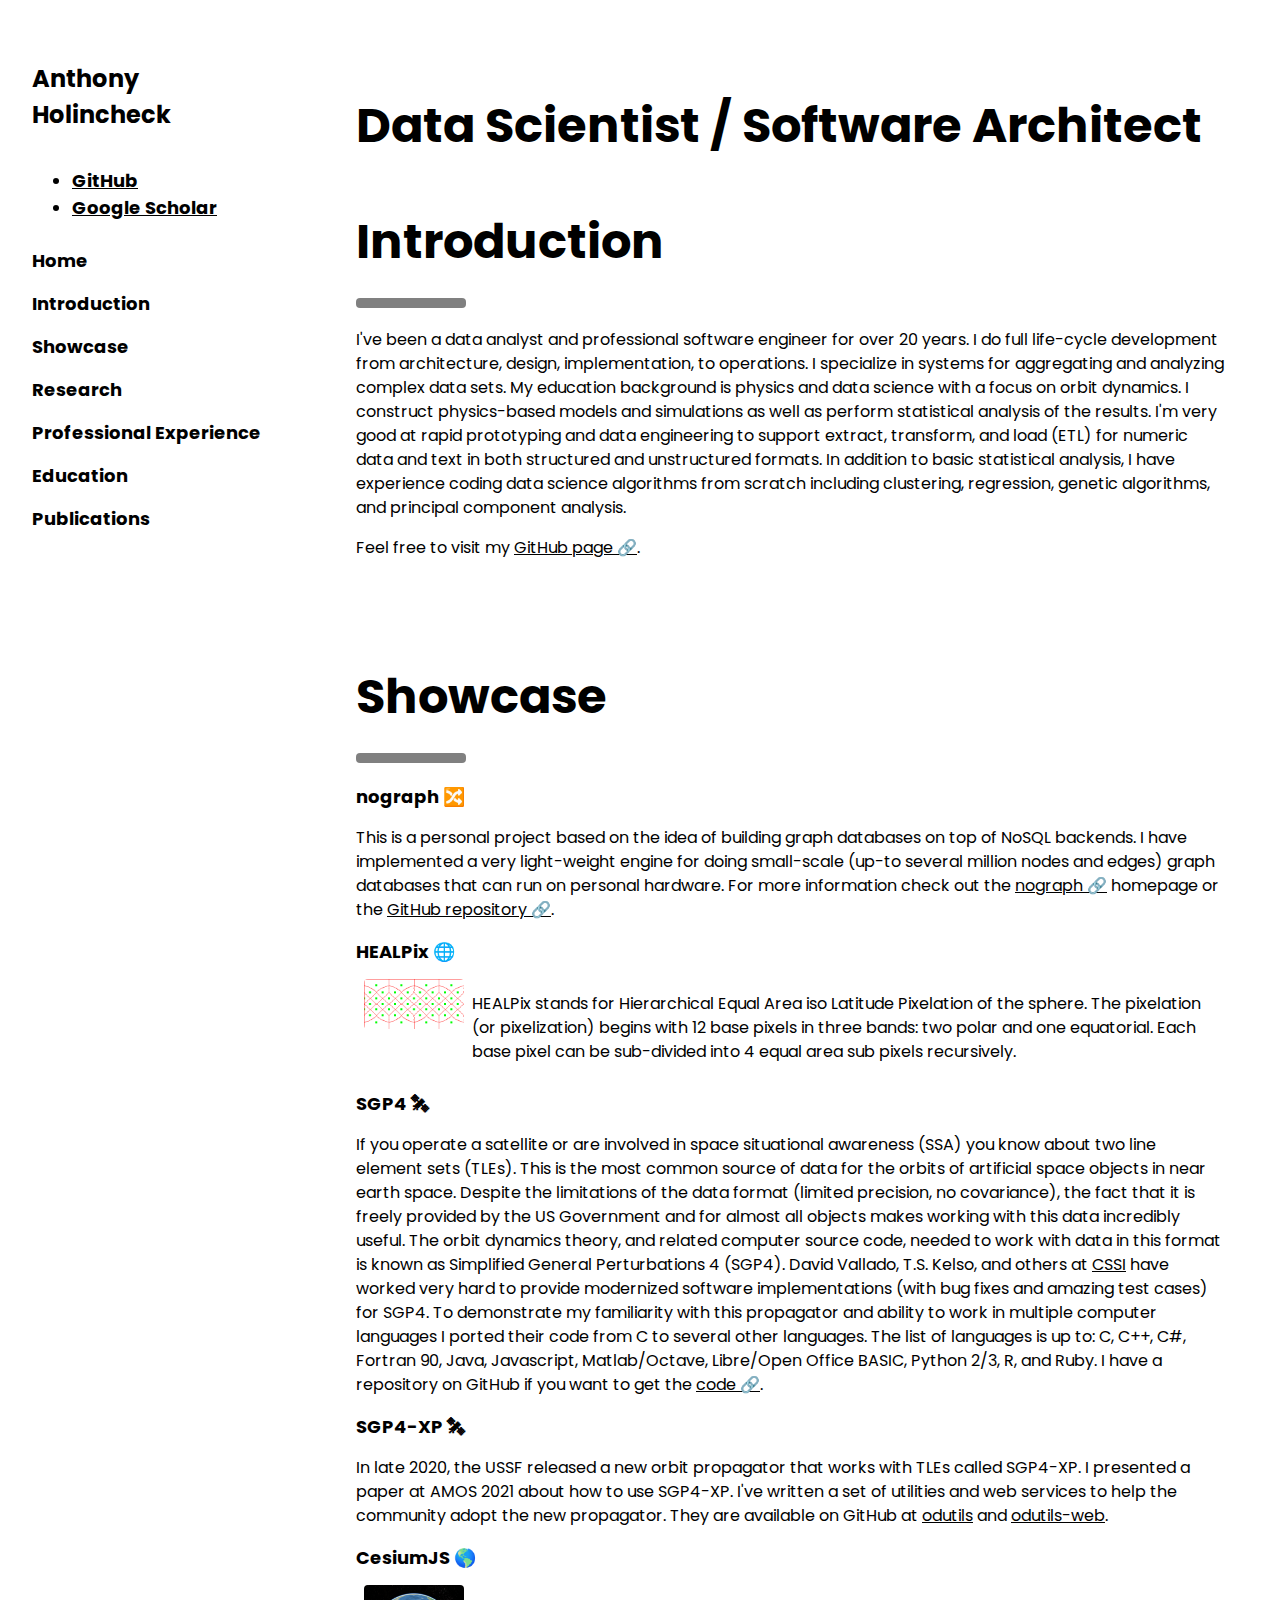
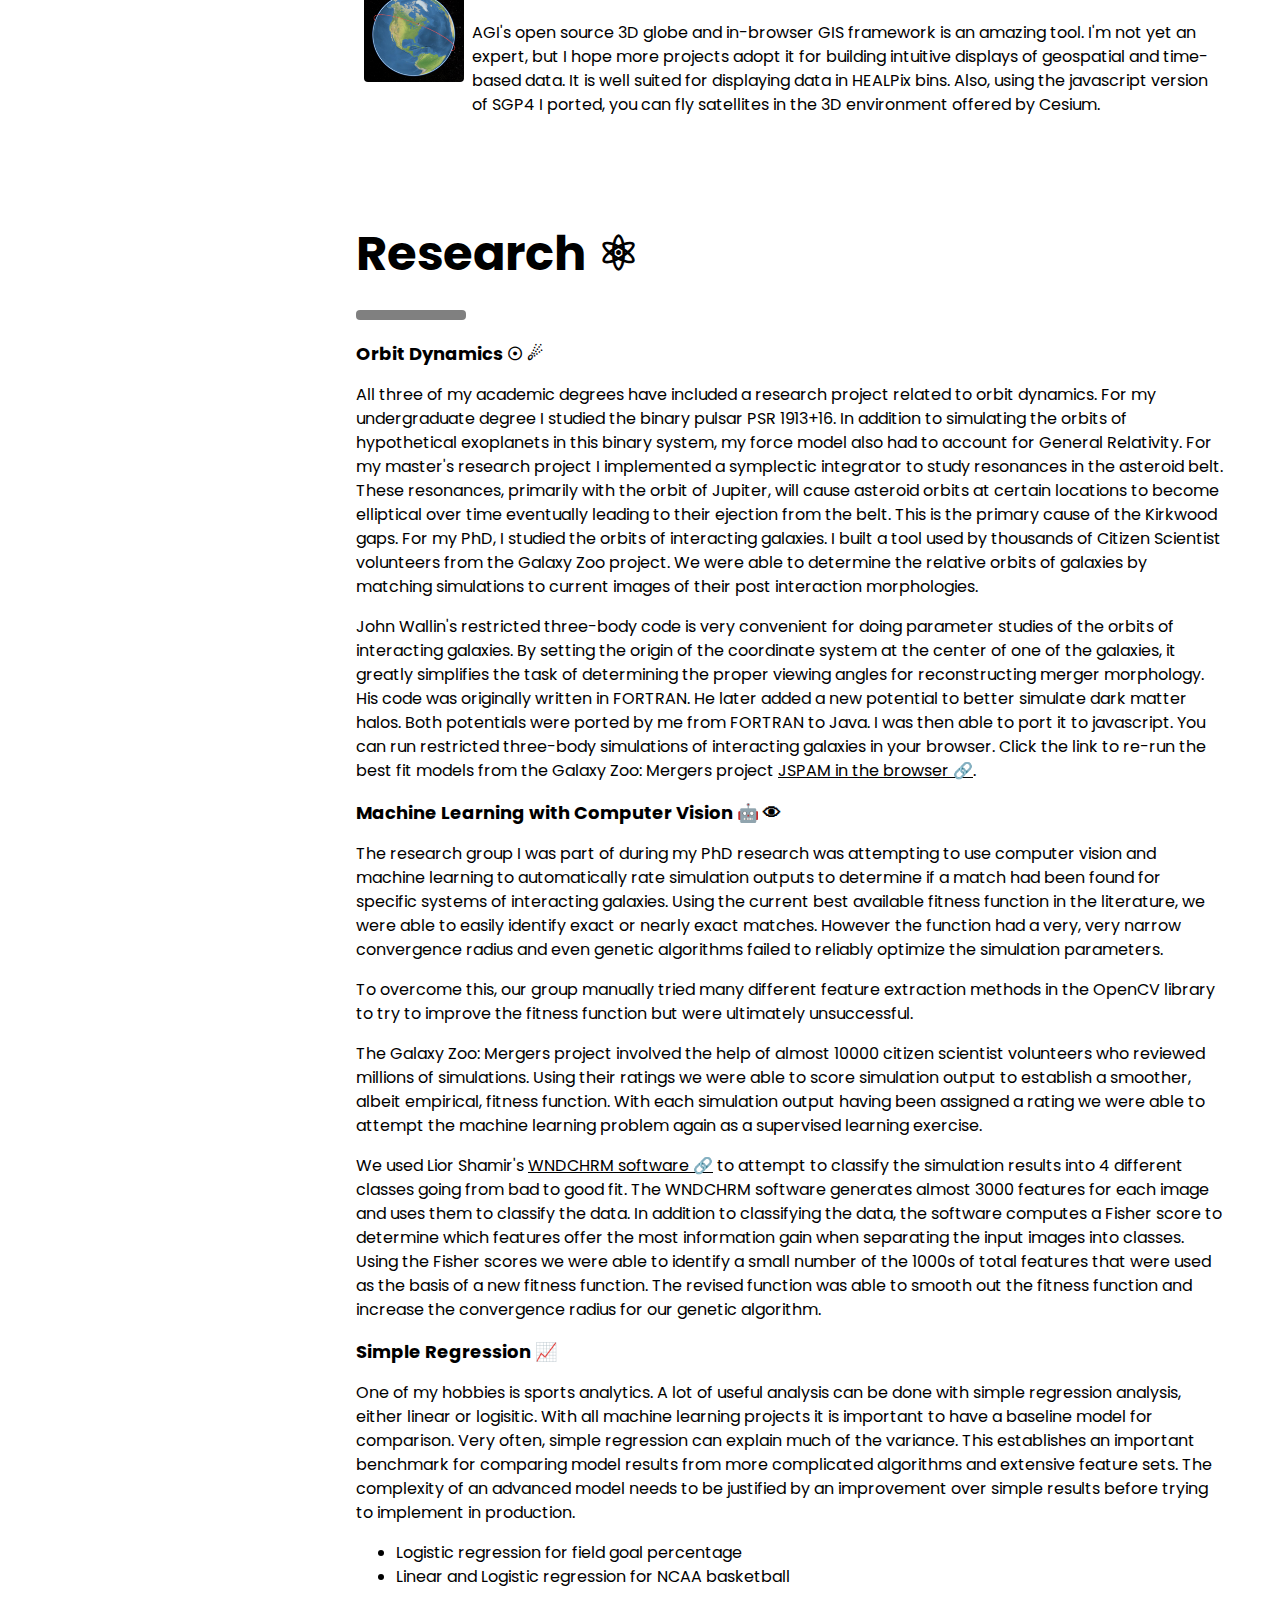
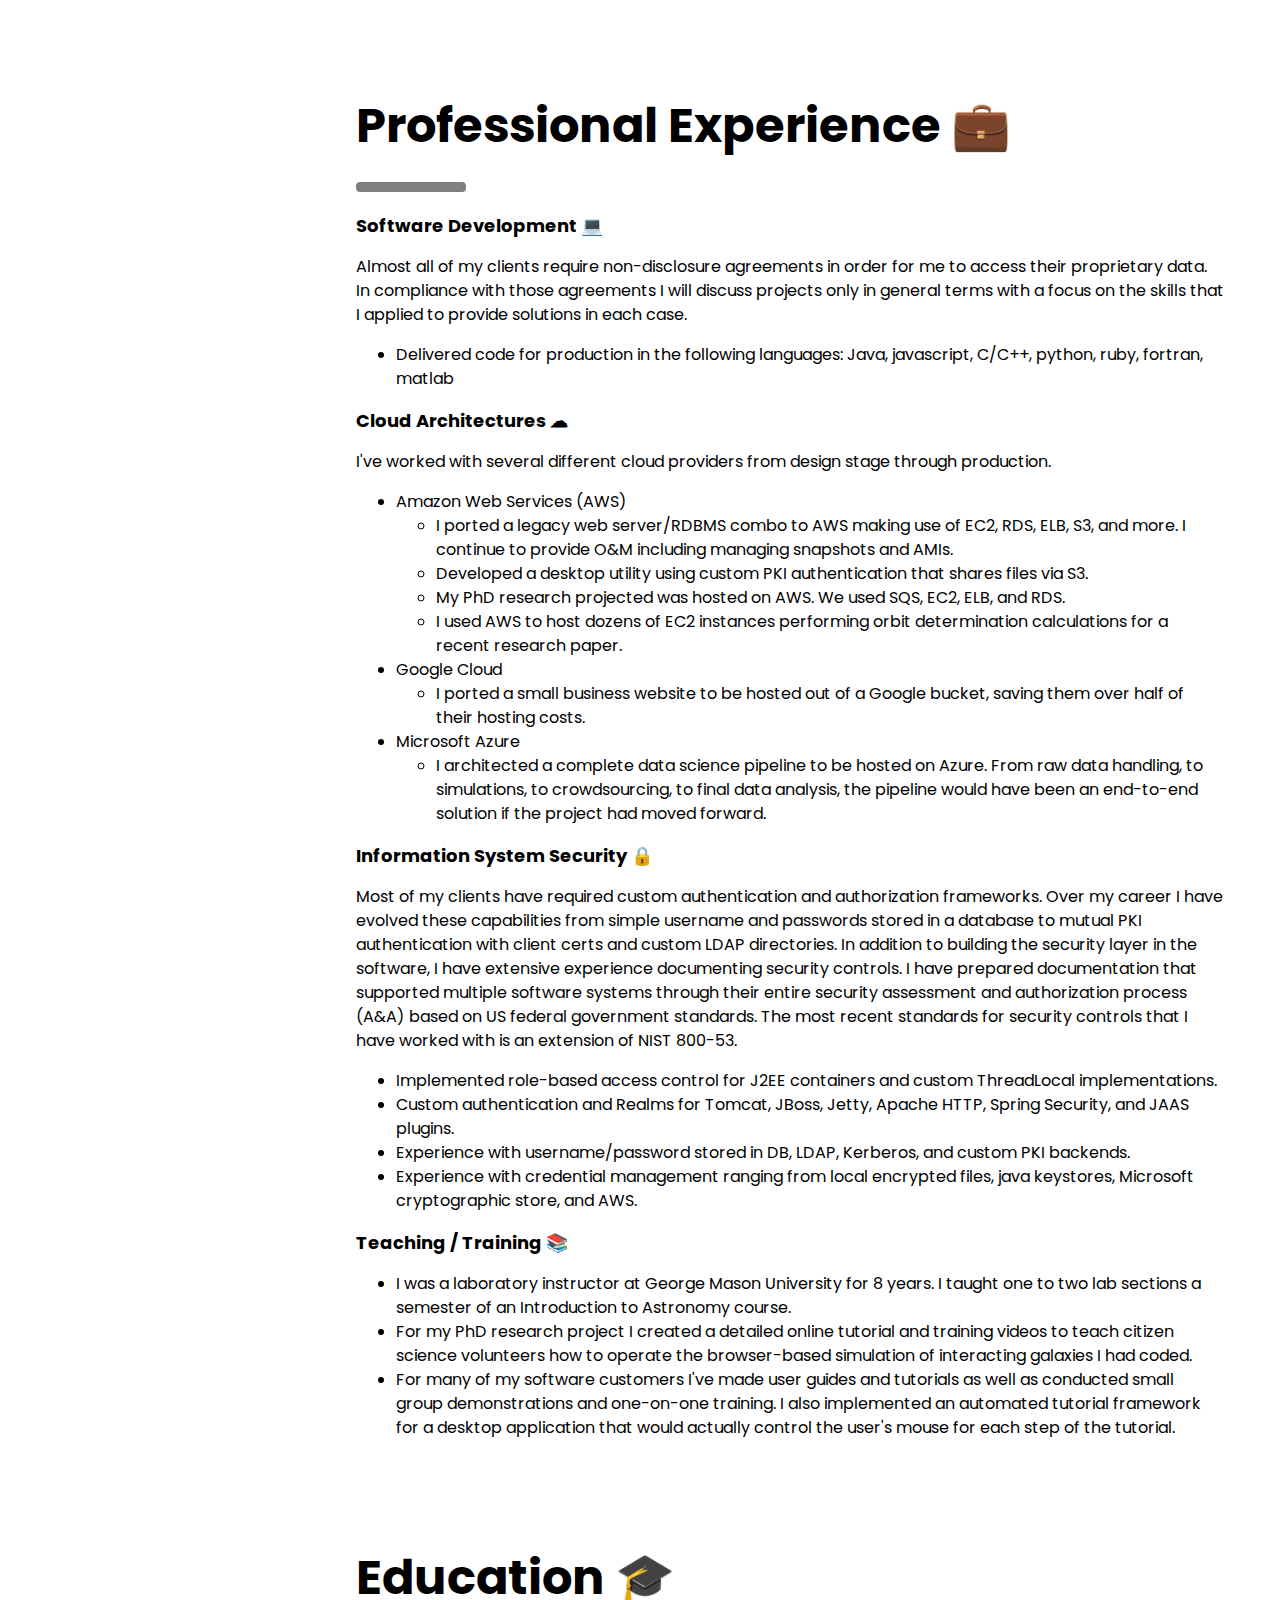
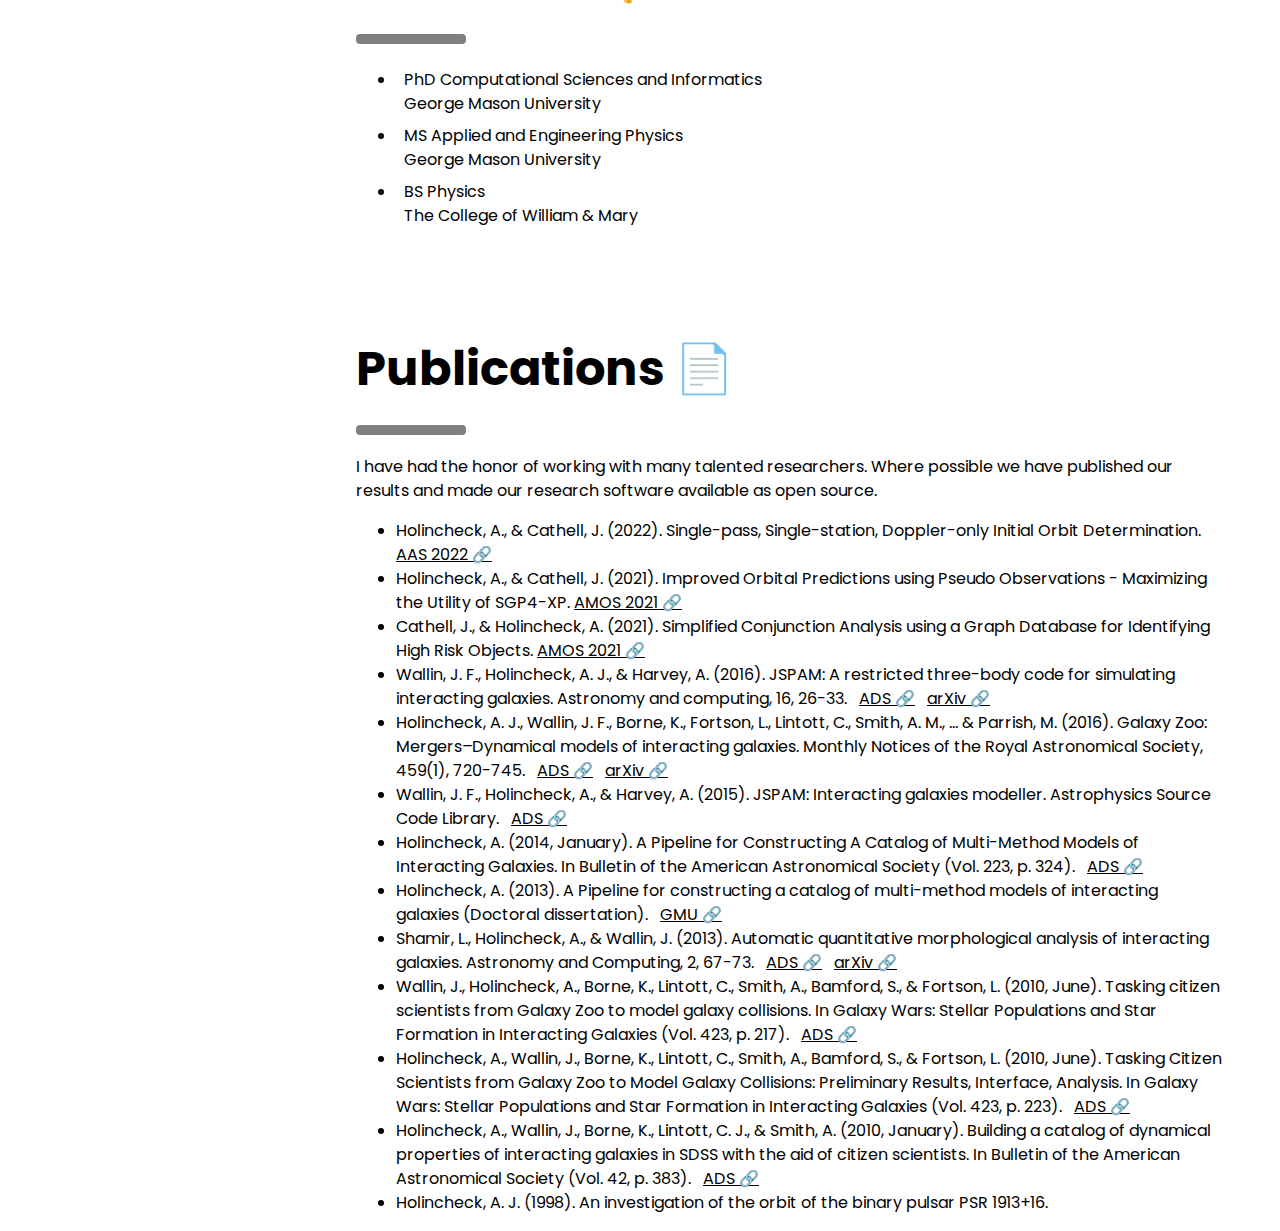
<file: index.html>
<!DOCTYPE html>
<html>
<head>
<!-- W3 CSS templates are amazing, check them out https://www.w3schools.com/w3css/default.asp -->
<meta http-equiv="content-type" content="text/html; charset=UTF-8"><title>Anthony's Portfolio</title>
<meta charset="UTF-8">
<meta name="viewport" content="width=device-width, initial-scale=1">
<link rel="stylesheet" href="https://www.w3schools.com/w3css/4/w3.css">
<link rel="stylesheet" href="https://www.w3schools.com/lib/w3-theme-indigo.css">
<link rel="stylesheet" href="https://fonts.googleapis.com/css?family=Poppins">
<style>
body,h1,h2,h3,h4,h5 {font-family: "Poppins", sans-serif}
body {font-size:16px;}
.w3-half img{margin-bottom:-6px;margin-top:16px;opacity:0.8;cursor:pointer}
.w3-half img:hover{opacity:1}
</style>
</head>
<body>

<!-- Sidebar/menu -->
<nav class="w3-sidebar w3-theme w3-collapse w3-top w3-large w3-padding" style="z-index: 3; width: 300px; font-weight: bold; display: none;" id="mySidebar"><br>
  <a href="javascript:void(0)" onclick="w3_close()" class="w3-button w3-hide-large w3-display-topleft" style="width:100%;font-size:22px">Close Menu</a>
  <div class="w3-container">
    <!--<h3 class="w3-padding-64"><b>Anthony<br>Holincheck</b></h3>-->
    <h3 class="w3-padding-16"><b>Anthony<br>Holincheck</b></h3>
    <ul>
    <li><a href="https://github.com/aholinch" target="_blank">GitHub</a></li>
    <li><a href="https://scholar.google.com/scholar?q=author:%22anthony+holincheck%22" target="_blank">Google Scholar</a></li>
<!--
    <li><a href="https://orcid.org/0000-0001-6001-0209" target="_blank">ORCID</a></li>
-->
    </ul>
  </div>
  <div class="w3-bar-block">
    <a href="#" onclick="w3_close()" class="w3-bar-item w3-button w3-hover-white">Home</a> 
    <a href="#intro" onclick="w3_close()" class="w3-bar-item w3-button w3-hover-white">Introduction</a> 
    <a href="#showcase" onclick="w3_close()" class="w3-bar-item w3-button w3-hover-white">Showcase</a> 
    <a href="#research" onclick="w3_close()" class="w3-bar-item w3-button w3-hover-white">Research</a> 
    <a href="#experience" onclick="w3_close()" class="w3-bar-item w3-button w3-hover-white">Professional Experience</a> 
    <a href="#education" onclick="w3_close()" class="w3-bar-item w3-button w3-hover-white">Education</a> 
    <a href="#publications" onclick="w3_close()" class="w3-bar-item w3-button w3-hover-white">Publications</a>
  </div>
</nav>

<!-- Top menu on small screens -->
<header class="w3-container w3-top w3-hide-large w3-theme w3-xlarge w3-padding">
  <a href="javascript:void(0)" class="w3-button w3-theme w3-margin-right" onclick="w3_open()">☰</a>
  <span>Anthony Holincheck</span>
</header>

<!-- Overlay effect when opening sidebar on small screens -->
<div class="w3-overlay w3-hide-large" onclick="w3_close()" style="cursor: pointer; display: none;" title="close side menu" id="myOverlay"></div>

<!-- !PAGE CONTENT! -->
<div class="w3-main" style="margin-left:340px;margin-right:40px">

  <!-- Header -->
  <div class="w3-container" style="margin-top:80px" id="intro">
    <h1 class="w3-xxxlarge"><b>Data Scientist / Software Architect</b></h1> 
    <br />
    <h1 class="w3-xxxlarge w3-text-theme"><b>Introduction</b></h1>
    <hr style="width:100px;border:5px solid" class="w3-round w3-border-theme">
    <p>I've been a data analyst and professional software engineer for over 20 years.  
I do full life-cycle development from architecture, design, implementation, to operations.  I specialize in systems for aggregating and analyzing complex data sets.
My education background is physics and data science with a focus on orbit dynamics.  I construct physics-based models and simulations as well as perform statistical
analysis of the results.  I'm very good at rapid prototyping and data engineering to support extract, transform, and load (ETL) for numeric data and text in both structured and
unstructured formats.  In addition to basic statistical analysis, I have experience coding data science algorithms from scratch including clustering, regression, genetic algorithms,
and principal component analysis.  
</p>
    <p>Feel free to visit my <a class="w3-hover-theme" href="https://github.com/aholinch" target="_blank">GitHub page &#x1f517;</a>.</p>
  </div>
  
  <!-- Showcase -->
  <div class="w3-container" id="showcase" style="margin-top:75px">
    <h1 class="w3-xxxlarge w3-text-theme"><b>Showcase</b></h1>
    <hr style="width:100px;border:5px solid" class="w3-round w3-border-theme">
    <h2 class="w3-large w3-text-theme"><b>nograph  &#x1F500;</b></h2>
    <p>This is a personal project based on the idea of building graph databases on top of NoSQL backends.  I have implemented a very light-weight engine for doing small-scale (up-to several million nodes and edges) graph databases that can run on personal hardware.  For more information check out the <a class="w3-hover-theme" href="http://www.nograph.org" target="_blank">nograph &#x1f517;</a> homepage or the <a class="w3-hover-theme" href="https://github.com/aholinch/nograph" target="_blank">GitHub repository &#x1f517;</a>.</p>
    <h2 class="w3-large w3-text-theme"><b>HEALPix &#x1f310;</b></h2>
    <div class="w3-cell-row">
      <div class="w3-cell w3-padding-small">
        <a href="healpix.html">
        <img src="images/hp.png" class="w3-round" width="100" alt="HEALPix"> 
        </a>
      </div>
      <div class="w3-cell-top">
        <p>HEALPix stands for Hierarchical Equal Area iso Latitude Pixelation of the sphere.  The pixelation (or pixelization) begins with 12 base pixels in three bands: two polar and one equatorial.  Each base pixel can be sub-divided into 4 equal area sub pixels recursively.</p>
      </div>
    </div>
    <h2 class="w3-large w3-text-theme"><b>SGP4 &#x1f6f0;</b></h2>
    <p>If you operate a satellite or are involved in space situational awareness (SSA) you know about two line element sets (TLEs).  This is the most common source of data
    for the orbits of artificial space objects in near earth space.  Despite the limitations of the data format (limited precision, no covariance), the fact that it is freely
    provided by the US Government and for almost all objects makes working with this data incredibly useful.  The orbit dynamics theory, and related computer source code, needed
    to work with data in this format is known as Simplified General Perturbations 4 (SGP4).  David Vallado, T.S. Kelso, and others at <a class="w3-hover-theme" target="_blank" href="http://www.centerforspace.com/">CSSI</a>  have worked very hard to provide modernized
    software implementations (with bug fixes and amazing test cases) for SGP4.  To demonstrate my familiarity with this propagator and ability to work in multiple computer languages
    I ported their code from C to several other languages.  The list of languages is up to: C, C++, C#, Fortran 90, Java, Javascript, Matlab/Octave, Libre/Open Office BASIC, Python 2/3, R, and Ruby. I have a repository on GitHub if you want to get the <a class="w3-hover-theme" target="_blank" href="https://github.com/aholinch/sgp4">code &#x1f517;</a>.</p>
    <h2 class="w3-large w3-text-theme"><b>SGP4-XP &#x1f6f0;</b></h2>
    <p>In late 2020, the USSF released a new orbit propagator that works with TLEs called SGP4-XP.  I presented a paper at AMOS 2021 about how to use SGP4-XP.  I've written a set of utilities and web services to help the community adopt the new propagator.  They are available on GitHub at <a href="https://github.com/aholinch/odutils" target="_blank">odutils</a> and <a href="https://github.com/aholinch/odutils-web" target="_blank">odutils-web</a>.</p>
    <h2 class="w3-large w3-text-theme"><b>CesiumJS &#x1f30e;</b></h2>
    <div class="w3-cell-row">
      <div class="w3-cell w3-padding-small">
        <a href="cesium.html">
        <img src="images/iss.png" class="w3-round" width="100" alt="Cesium ISS"> 
        </a>
      </div>
      <div class="w3-cell-top">
    <p>AGI's open source 3D globe and in-browser GIS framework is an amazing tool.  I'm not yet an expert, but I hope more projects adopt it for building intuitive displays of geospatial
    and time-based data.  It is well suited for displaying data in HEALPix bins.  Also, using the javascript version of SGP4 I ported, you can fly satellites in 
    the 3D environment offered by Cesium.</p>
      </div>
    </div>
  </div>
  
  <!-- Research -->
  <div class="w3-container" id="research" style="margin-top:75px">
    <h1 class="w3-xxxlarge w3-text-theme"><b>Research &#x269B</b></h1>
    <hr style="width:100px;border:5px solid" class="w3-round w3-border-theme">
    <h2 class="w3-large w3-text-theme"><b>Orbit Dynamics &#x2609; &#x2604;</b></h2>
    <p>All three of my academic degrees have included a research project related to orbit dynamics.  For my undergraduate degree I studied the binary pulsar PSR 1913+16.  In addition to simulating the orbits of hypothetical exoplanets in this binary system, my force model also had to account for General Relativity.  For my master's research project I implemented a symplectic integrator to study resonances in the asteroid belt.  These resonances, primarily with the orbit of Jupiter, will cause asteroid orbits at certain locations to become elliptical over time eventually leading to their ejection from the belt.  This is the primary cause of the Kirkwood gaps. For my PhD, I studied the orbits of interacting galaxies.  I built a tool used by thousands of Citizen Scientist volunteers from the Galaxy Zoo project.  We were able to determine the relative orbits of galaxies by matching simulations to current images of their post interaction morphologies. </p>
    <p>John Wallin's restricted three-body code is very convenient for doing parameter studies of the orbits of interacting galaxies.  By setting the origin of the coordinate system
    at the center of one of the galaxies, it greatly simplifies the task of determining the proper viewing angles for reconstructing merger morphology.  His code was originally written
in FORTRAN.  He later added a new potential to better simulate dark matter halos.  Both potentials were ported by me from FORTRAN to Java.  I was then able to port it to javascript.  You can run restricted three-body simulations of interacting galaxies in your browser.  Click the link to re-run the best fit models from the Galaxy Zoo: Mergers project <a class="w3-hover-theme" href="http://aholinch.github.io/gzmdata/sim/index.html" target="_blank">JSPAM in the browser &#x1f517</a>.
    <h2 class="w3-large w3-text-theme"><b>Machine Learning with Computer Vision &#x1F916; &#x1F441;</b></h2>
    <p>The research group I was part of during my PhD research was attempting to use computer vision and machine learning to automatically rate simulation outputs to determine if a match
    had been found for specific systems of interacting galaxies.  Using the current best available fitness function in the literature, we were able to easily identify exact or nearly
    exact matches.  However the function had a very, very narrow convergence radius and even genetic algorithms failed to reliably optimize the simulation parameters.</p>
    <p>To overcome this, our group manually tried many different feature extraction methods in the OpenCV library to try to improve the fitness function but were ultimately unsuccessful.</p>
    <p>The Galaxy Zoo: Mergers project involved the help of almost 10000 citizen scientist volunteers who reviewed millions of simulations.  Using their ratings we were able to score simulation
    output to establish a smoother, albeit empirical, fitness function.  With each simulation output having been assigned a rating we were able to attempt the machine learning problem again
    as a supervised learning exercise.</p>
    <p>We used Lior Shamir's <a class="w3-hover-theme" target="_blank" href="http://people.cs.ksu.edu/~lshamir/downloads/ImageClassifier/">WNDCHRM software &#x1f517</a> to attempt to classify the simulation results into 4 different classes going from bad to good fit.  The WNDCHRM software generates almost 3000 
    features for each image and uses them to classify the data.  In addition to classifying the data, the software computes a Fisher score to determine which features offer the most information
    gain when separating the input images into classes.  Using the Fisher scores we were able to identify a small number of the 1000s of total features that were used as the basis of a new
    fitness function.  The revised function was able to smooth out the fitness function and increase the convergence radius for our genetic algorithm. </p>
    <h2 class="w3-large w3-text-theme"><b>Simple Regression &#x1F4C8;</b></h2>
    <p>One of my hobbies is sports analytics.  A lot of useful analysis can be done with simple regression analysis, either linear or logisitic. With all machine learning projects it is important to have a baseline model for comparison.  Very often, simple regression can explain much of the variance.  This establishes an important benchmark for comparing model results from more complicated algorithms and extensive feature sets.  The complexity of an advanced model needs to be justified by an improvement over simple results before trying to implement in production. </p>
    <ul>
    <li>Logistic regression for field goal percentage</li>
    <li>Linear and Logistic regression for NCAA basketball</li>
    </ul>
  </div>
  
  <!-- Experience -->
  <div class="w3-container" id="experience" style="margin-top:75px">
    <h1 class="w3-xxxlarge w3-text-theme"><b>Professional Experience &#x1F4BC;</b></h1>
    <hr style="width:100px;border:5px solid" class="w3-round w3-border-theme">
    <h2 class="w3-large w3-text-theme"><b>Software Development &#x1F4BB;</b></h2>
    <p>Almost all of my clients require non-disclosure agreements in order for me to access their proprietary data.  In compliance with those agreements I will discuss projects only in general terms with a focus on the skills that I applied to provide solutions in each case.</p>
    <ul>
    <li>Delivered code for production in the following languages: Java, javascript, C/C++, python, ruby, fortran, matlab</li>
    </ul>
    <h2 class="w3-large w3-text-theme"><b>Cloud Architectures &#9729;</b></h2>
    <p>I've worked with several different cloud providers from design stage through production.</p>
    <ul>
      <li>Amazon Web Services (AWS)</li>
      <ul>
        <li>I ported a legacy web server/RDBMS combo to AWS making use of EC2, RDS, ELB, S3, and more.  I continue to provide O&M including managing snapshots and AMIs.</li>
        <li>Developed a desktop utility using custom PKI authentication that shares files via S3.</li>
        <li>My PhD research projected was hosted on AWS.  We used SQS, EC2, ELB, and RDS.</li>
        <li>I used AWS to host dozens of EC2 instances performing orbit determination calculations for a recent research paper.</li>
      </ul>
      <li>Google Cloud</li>
      <ul>
        <li>I ported a small business website to be hosted out of a Google bucket, saving them over half of their hosting costs.</li>
      </ul>
      <li>Microsoft Azure</li>
      <ul>
        <li>I architected a complete data science pipeline to be hosted on Azure.  From raw data handling, to simulations, to crowdsourcing, to final data analysis, the pipeline would have been an end-to-end solution if the project had moved forward.</li>
      </ul>
    </ul>

    <h2 class="w3-large w3-text-theme"><b>Information System Security &#x1F512;</b></h2>
    <p>Most of my clients have required custom authentication and authorization frameworks.  Over my career I have evolved these capabilities from simple username and passwords stored in a 
    database to mutual PKI authentication with client certs and custom LDAP directories.  In addition to building the security layer in the software, I have extensive experience
    documenting security controls.  I have prepared documentation that supported multiple software systems through their entire security assessment and authorization process (A&A) based
    on US federal government standards.  The most recent standards for security controls that I have worked with is an extension of NIST 800-53.</p>
    <ul>
    <li>Implemented role-based access control for J2EE containers and custom ThreadLocal implementations.</li>
    <li>Custom authentication and Realms for Tomcat, JBoss, Jetty, Apache HTTP, Spring Security, and JAAS plugins.</li>
    <li>Experience with username/password stored in DB, LDAP, Kerberos, and custom PKI backends.</li>
    <li>Experience with credential management ranging from local encrypted files, java keystores, Microsoft cryptographic store, and AWS.</li>
    </ul>
    <h2 class="w3-large w3-text-theme"><b>Teaching / Training &#x1F4DA;</b></h2>
    <ul>
    <li>I was a laboratory instructor at George Mason University for 8 years.  I taught one to two lab sections a semester of an Introduction to Astronomy course.</li>
    <li>For my PhD research project I created a detailed online tutorial and training videos to teach citizen science volunteers how to operate the browser-based simulation of interacting galaxies I had coded.</li>
    <li>For many of my software customers I've made user guides and tutorials as well as conducted small group demonstrations and one-on-one training.  I also implemented an automated tutorial framework for a desktop application that would actually control the user's mouse for each step of the tutorial.</li>
    </ul>
  </div>
  
  <!-- Education -->
  <div class="w3-container" id="education" style="margin-top:75px">
    <h1 class="w3-xxxlarge w3-text-theme"><b>Education &#x1f393;</b></h1>
    <hr style="width:100px;border:5px solid" class="w3-round w3-border-theme">
    <ul>

    <li class="w3-padding-small">
<div class="w3-bar-item">
<span>PhD Computational Sciences and Informatics</span><br/>
<span>George Mason University</span>
</div>
    </li>

    <li class="w3-padding-small">
<div class="w3-bar-item">
<span>MS Applied and Engineering Physics</span> <br/>
<span>George Mason University</span>
</div>
    </li>

    <li class="w3-padding-small">
<div class="w3-bar-item">
<span>BS Physics</span> <br/>
<span>The College of William &amp; Mary</span>
</div>
    </li>
    </ul>
  </div>
  
  <!-- Publications -->
  <div class="w3-container" id="publications" style="margin-top:75px">
    <!-- <h1 class="w3-xxxlarge w3-text-theme"><b>Publications &#x1f5ce;</b></h1>-->
    <h1 class="w3-xxxlarge w3-text-theme"><b>Publications &#128196;</b></h1>
    <hr style="width:100px;border:5px solid" class="w3-round w3-border-theme">
    <p>I have had the honor of working with many talented researchers.  Where possible we have published our results and made our research software available as open source.</p>
    <ul>
    <li>Holincheck, A., & Cathell, J. (2022). Single-pass, Single-station, Doppler-only Initial Orbit Determination. <a target="_blank" href="http://amz.xcdsystem.com.s3.amazonaws.com/A464D031-C624-C138-7D0E208E29BC4EDD_abstract_File21499/PreprintPaperUploadPDF_85_0722101117.pdf">AAS 2022 &#x1f517</a> &nbsp; 
    <li>Holincheck, A., & Cathell, J. (2021). Improved Orbital Predictions using Pseudo Observations - Maximizing the Utility of SGP4-XP. <a target="_blank" href="https://amostech.com/TechnicalPapers/2021/Astrodynamics/Holincheck.pdf">AMOS 2021 &#x1f517</a> &nbsp; 
    <li>Cathell, J., & Holincheck, A. (2021). Simplified Conjunction Analysis using a Graph Database for Identifying High Risk Objects. <a target="_blank" href="https://amostech.com/TechnicalPapers/2021/Poster/Cathell.pdf">AMOS 2021 &#x1f517</a>&nbsp; 
    <li>Wallin, J. F., Holincheck, A. J., & Harvey, A. (2016). JSPAM: A restricted three-body code for simulating interacting galaxies. Astronomy and computing, 16, 26-33. &nbsp; 
<a target="_blank" href="https://ui.adsabs.harvard.edu/#abs/2016A&C....16...26W/abstract">ADS &#x1f517</a> &nbsp;
<a target="_blank" href="https://arxiv.org/pdf/1511.05041.pdf">arXiv &#x1f517</a></li>
    <li>Holincheck, A. J., Wallin, J. F., Borne, K., Fortson, L., Lintott, C., Smith, A. M., ... & Parrish, M. (2016). Galaxy Zoo: Mergers–Dynamical models of interacting galaxies. Monthly Notices of the Royal Astronomical Society, 459(1), 720-745. &nbsp; 
<a target="_blank" href="https://ui.adsabs.harvard.edu/#abs/2016MNRAS.459..720H/abstract">ADS &#x1f517</a> &nbsp;
<a target="_blank" href="https://arxiv.org/pdf/1604.00435.pdf">arXiv &#x1f517</a></li>
    <li>Wallin, J. F., Holincheck, A., & Harvey, A. (2015). JSPAM: Interacting galaxies modeller. Astrophysics Source Code Library. &nbsp; <a target="_blank" href="https://ui.adsabs.harvard.edu/#abs/2015ascl.soft11002W/abstract">ADS &#x1f517</a></li>
    <li>Holincheck, A. (2014, January). A Pipeline for Constructing A Catalog of Multi-Method Models of Interacting Galaxies.  In Bulletin of the American Astronomical Society (Vol. 223, p. 324). &nbsp; <a target="_blank" href="https://ui.adsabs.harvard.edu/#abs/2014AAS...22332402H/abstract">ADS &#x1f517</a></li>
    <li>Holincheck, A. (2013). A Pipeline for constructing a catalog of multi-method models of interacting galaxies (Doctoral dissertation). &nbsp; <a target="_blank" href="http://mars.gmu.edu/handle/1920/8359">GMU &#x1f517</a></li>
    <li>Shamir, L., Holincheck, A., & Wallin, J. (2013). Automatic quantitative morphological analysis of interacting galaxies. Astronomy and Computing, 2, 67-73. &nbsp; <a target="_blank" href="https://ui.adsabs.harvard.edu/#abs/2013A&C.....2...67S/abstract">ADS &#x1f517</a> &nbsp;
<a target="_blank" href="https://arxiv.org/pdf/1309.4014.pdf">arXiv &#x1f517</a></li>
    <li>Wallin, J., Holincheck, A., Borne, K., Lintott, C., Smith, A., Bamford, S., & Fortson, L. (2010, June). Tasking citizen scientists from Galaxy Zoo to model galaxy collisions. In Galaxy Wars: Stellar Populations and Star Formation in Interacting Galaxies (Vol. 423, p. 217). &nbsp; 
<a target="_blank" href="https://ui.adsabs.harvard.edu/#abs/2010ASPC..423..217W/abstract">ADS &#x1f517</a> </li>
    <li>Holincheck, A., Wallin, J., Borne, K., Lintott, C., Smith, A., Bamford, S., & Fortson, L. (2010, June). Tasking Citizen Scientists from Galaxy Zoo to Model Galaxy Collisions: Preliminary Results, Interface, Analysis. In Galaxy Wars: Stellar Populations and Star Formation in Interacting Galaxies (Vol. 423, p. 223). &nbsp; <a target="_blank" href="https://ui.adsabs.harvard.edu/#abs/2010ASPC..423..223H/abstract">ADS &#x1f517</a></li>
    <li>Holincheck, A., Wallin, J., Borne, K., Lintott, C. J., & Smith, A. (2010, January). Building a catalog of dynamical properties of interacting galaxies in SDSS with the aid of citizen scientists. In Bulletin of the American Astronomical Society (Vol. 42, p. 383). &nbsp; <a target="_blank" href="https://ui.adsabs.harvard.edu/#abs/2010AAS...21543526H/abstract">ADS &#x1f517</a></li>
    <li>Holincheck, A. J. (1998). An investigation of the orbit of the binary pulsar PSR 1913+16.</li>
    </ul>
  </div>
  
<!-- End page content -->
</div>


<script>
// Script to open and close sidebar
function w3_open() {
    document.getElementById("mySidebar").style.display = "block";
    document.getElementById("myOverlay").style.display = "block";
}
 
function w3_close() {
    document.getElementById("mySidebar").style.display = "none";
    document.getElementById("myOverlay").style.display = "none";
}

// Modal Image Gallery
function onClick(element) {
  document.getElementById("img01").src = element.src;
  document.getElementById("modal01").style.display = "block";
  var captionText = document.getElementById("caption");
  captionText.innerHTML = element.alt;
}
</script>


</body>
</html>
</file>
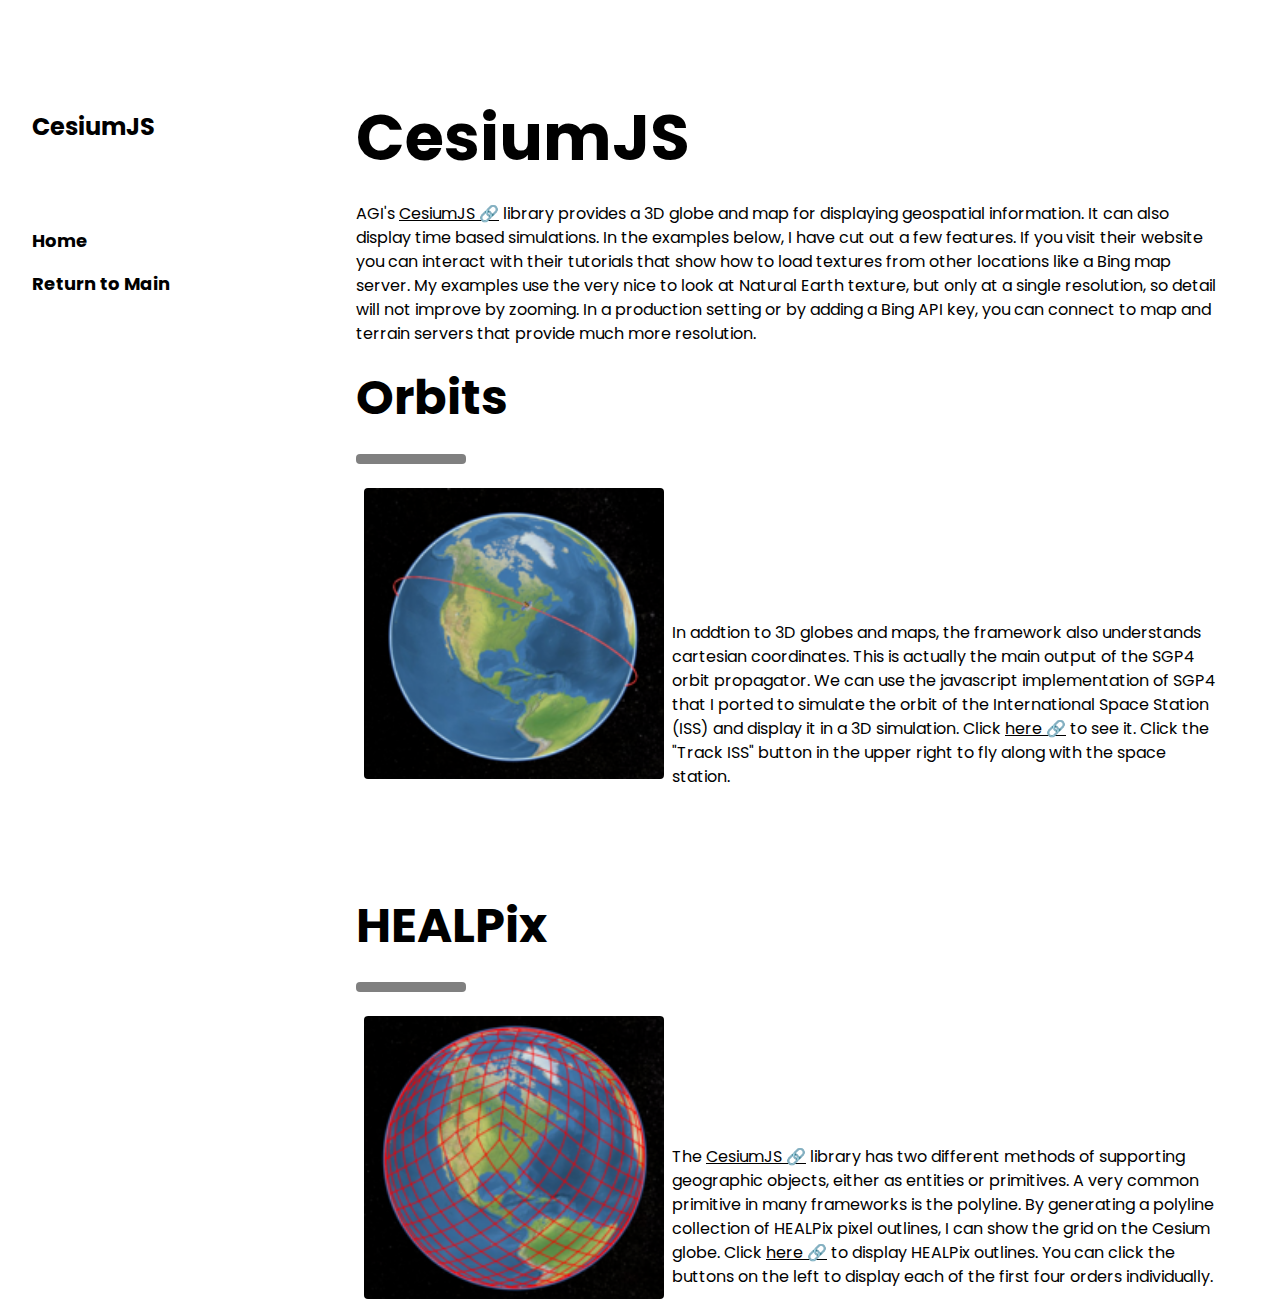
<file: cesium.html>
<!DOCTYPE html>
<html>
<head>
<!-- W3 CSS templates are amazing, check them out https://www.w3schools.com/w3css/default.asp -->
<meta http-equiv="content-type" content="text/html; charset=UTF-8"><title>Cesium Examples</title>
<meta charset="UTF-8">
<meta name="viewport" content="width=device-width, initial-scale=1">
<link rel="stylesheet" href="https://www.w3schools.com/w3css/4/w3.css">
<link rel="stylesheet" href="https://www.w3schools.com/lib/w3-theme-red.css">
<link rel="stylesheet" href="https://fonts.googleapis.com/css?family=Poppins">
<style>
body,h1,h2,h3,h4,h5 {font-family: "Poppins", sans-serif}
body {font-size:16px;}
.w3-half img{margin-bottom:-6px;margin-top:16px;opacity:0.8;cursor:pointer}
.w3-half img:hover{opacity:1}
</style>
</head>
<body>

<!-- Sidebar/menu -->
<nav class="w3-sidebar w3-theme w3-collapse w3-top w3-large w3-padding" style="z-index: 3; width: 300px; font-weight: bold; display: none;" id="mySidebar"><br>
  <a href="javascript:void(0)" onclick="w3_close()" class="w3-button w3-hide-large w3-display-topleft" style="width:100%;font-size:22px">Close Menu</a>
  <div class="w3-container">
    <h3 class="w3-padding-64"><b>CesiumJS</b></h3>
  </div>
  <div class="w3-bar-block">
    <a href="#" onclick="w3_close()" class="w3-bar-item w3-button w3-hover-white">Home</a> 
    <a href="index.html" onclick="w3_close()" class="w3-bar-item w3-button w3-hover-white">Return to Main</a> 
  </div>
</nav>

<!-- Top menu on small screens -->
<header class="w3-container w3-top w3-hide-large w3-theme w3-xlarge w3-padding">
  <a href="javascript:void(0)" class="w3-button w3-theme w3-margin-right" onclick="w3_open()">☰</a>
  <span>Cesium</span>
</header>

<!-- Overlay effect when opening sidebar on small screens -->
<div class="w3-overlay w3-hide-large" onclick="w3_close()" style="cursor: pointer; display: none;" title="close side menu" id="myOverlay"></div>

<!-- !PAGE CONTENT! -->
<div class="w3-main" style="margin-left:340px;margin-right:40px">

  <!-- Header -->
  <div class="w3-container" style="margin-top:80px" id="intro">
    <h1 class="w3-jumbo"><b>CesiumJS</b></h1>
    <p>AGI's <a href="https://cesiumjs.org" target="_cesiumjs">CesiumJS &#x1f517</a> library provides a 3D globe and map for displaying geospatial information.  It can also display time based simulations.  In the examples below, I have cut out a few features.  If you visit their website you can interact with their tutorials that show how to load textures from other locations like a Bing map server.  My examples use the very nice to look at Natural Earth texture, but only at a single resolution, so detail will not improve by zooming.  In a production setting or by adding a Bing API key, you can connect to map and terrain servers that provide much more resolution.</p>
    <h1 class="w3-xxxlarge w3-text-theme"><b>Orbits</b></h1>
    <hr style="width:100px;border:5px solid" class="w3-round w3-border-theme">
    <div class="w3-cell-row">
      <div class="w3-cell w3-padding-small">
        <a href="iss.html" target="_blank">
        <img src="images/iss.png" class="w3-round" width="300" alt="Cesium ISS"> 
        </a>
      </div>
      <div class="w3-cell-top">
        <p>In addtion to 3D globes and maps, the framework also understands cartesian coordinates.  This is actually the main output of the SGP4 orbit propagator.  We can use the javascript implementation of SGP4 that I ported to simulate the orbit of the International Space Station (ISS) and display it in a 3D simulation.  Click <a href="iss.html" target="_iss">here &#x1f517</a> to see it.  Click the "Track ISS" button in the upper right to fly along with the space station.  
        </p>
      </div>
    </div>
  </div>
  
  <!-- geo -->
  <div class="w3-container" id="geo" style="margin-top:75px">
    <h1 class="w3-xxxlarge w3-text-theme"><b>HEALPix</b></h1>
    <hr style="width:100px;border:5px solid" class="w3-round w3-border-theme">
    <div class="w3-cell-row">
      <div class="w3-cell w3-padding-small">
        <a href="cesiumhp.html" target="_blank">
        <img src="images/ceshp.png" class="w3-round" width="300" alt="Cesium ISS"> 
        </a>
      </div>
      <div class="w3-cell-top">
        <p>The <a href="https://cesiumjs.org" target="_cesiumjs">CesiumJS &#x1f517</a> library has two different methods of supporting geographic objects, either as entities or primitives.  A very common primitive in many frameworks is the polyline.  By generating a polyline collection of HEALPix pixel outlines, I can show the grid on the Cesium globe.  Click <a href="cesiumhp.html" target="_ceshp">here &#x1f517</a> to display HEALPix outlines.  You can click the buttons on the left to display each of the first four orders individually.
        </p>
      </div>
    </div>
  </div>
  </div>
  
  
<!-- End page content -->
</div>


<script>
// Script to open and close sidebar
function w3_open() {
    document.getElementById("mySidebar").style.display = "block";
    document.getElementById("myOverlay").style.display = "block";
}
 
function w3_close() {
    document.getElementById("mySidebar").style.display = "none";
    document.getElementById("myOverlay").style.display = "none";
}

var slideIndex = 0;
carousel();

function carousel() {
    var i;
    var x = document.getElementsByClassName("mySlides");
    for (i = 0; i < x.length; i++) {
      x[i].style.display = "none";
    }
    slideIndex++;
    if (slideIndex > x.length) {slideIndex = 1}
    x[slideIndex-1].style.display = "block";
    setTimeout(carousel, 2000); // Change image every 2 seconds
}
</script>


</body>
</html>
</file>
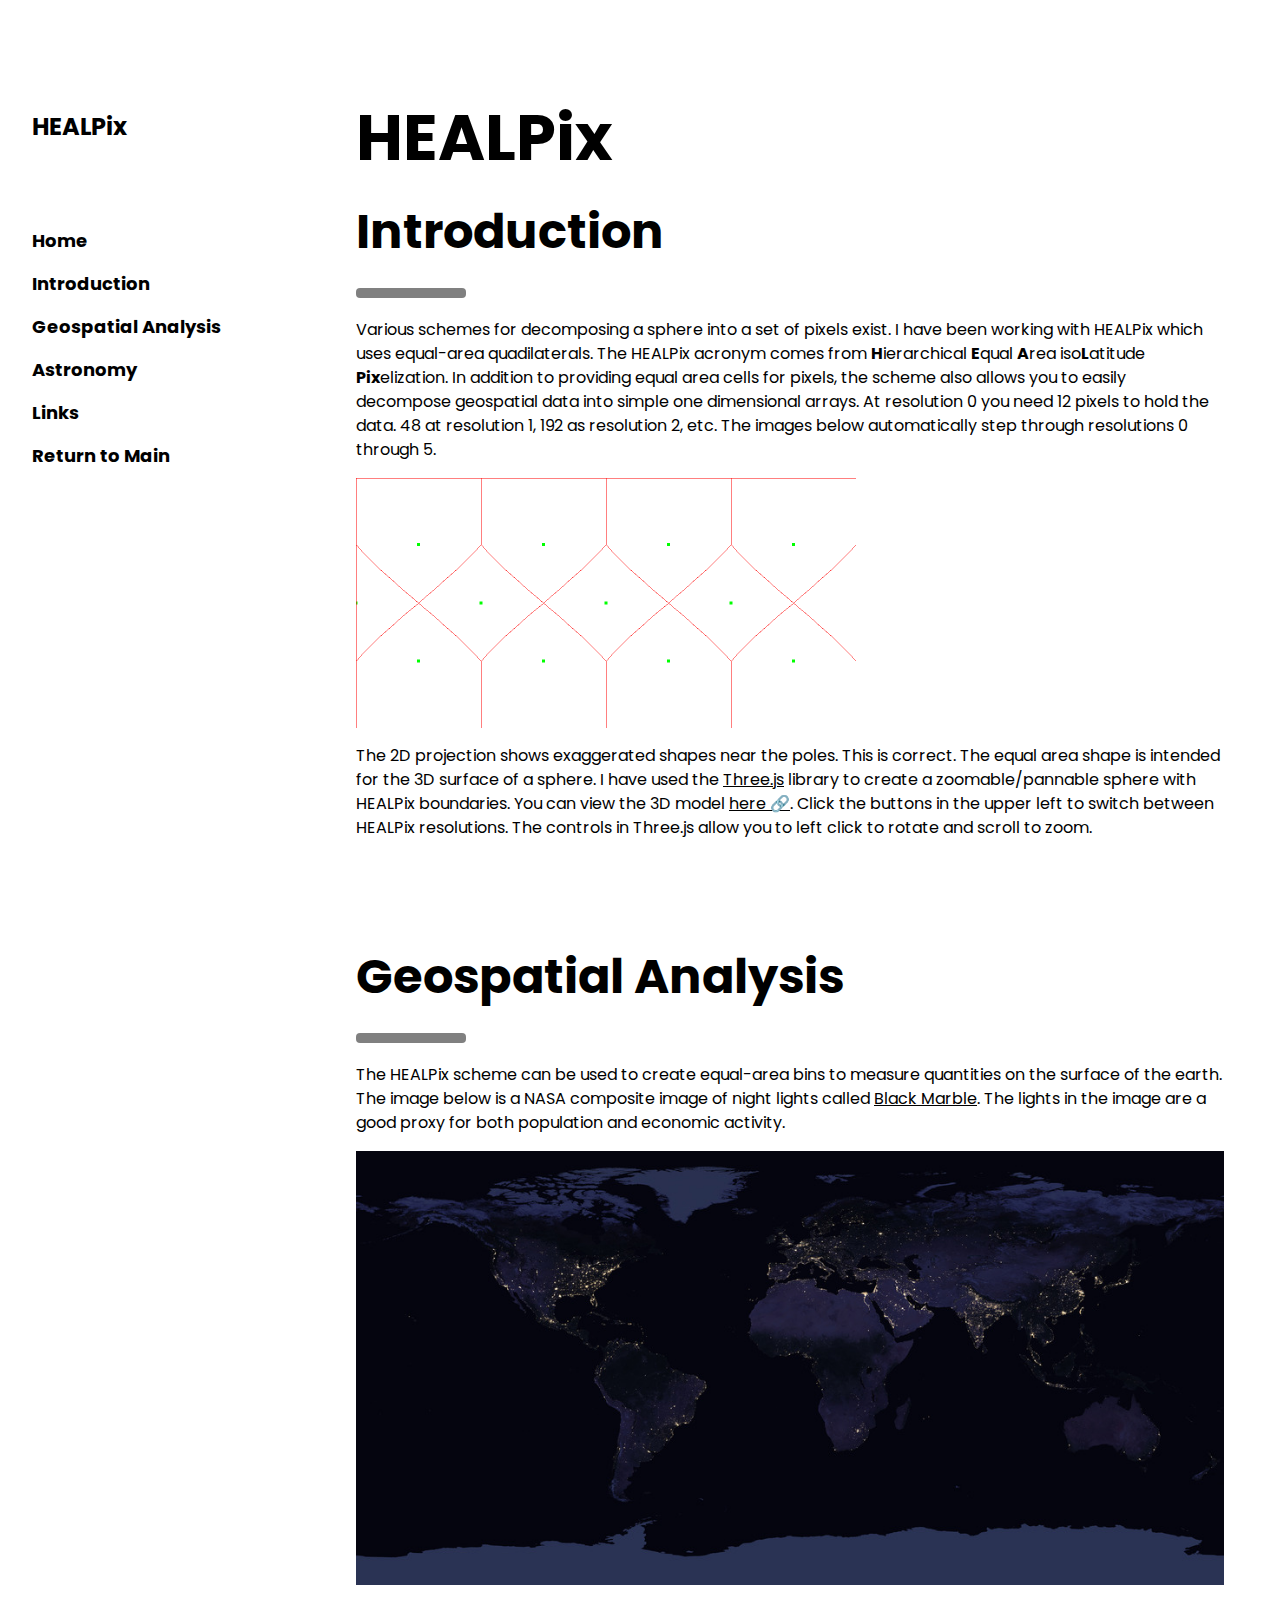
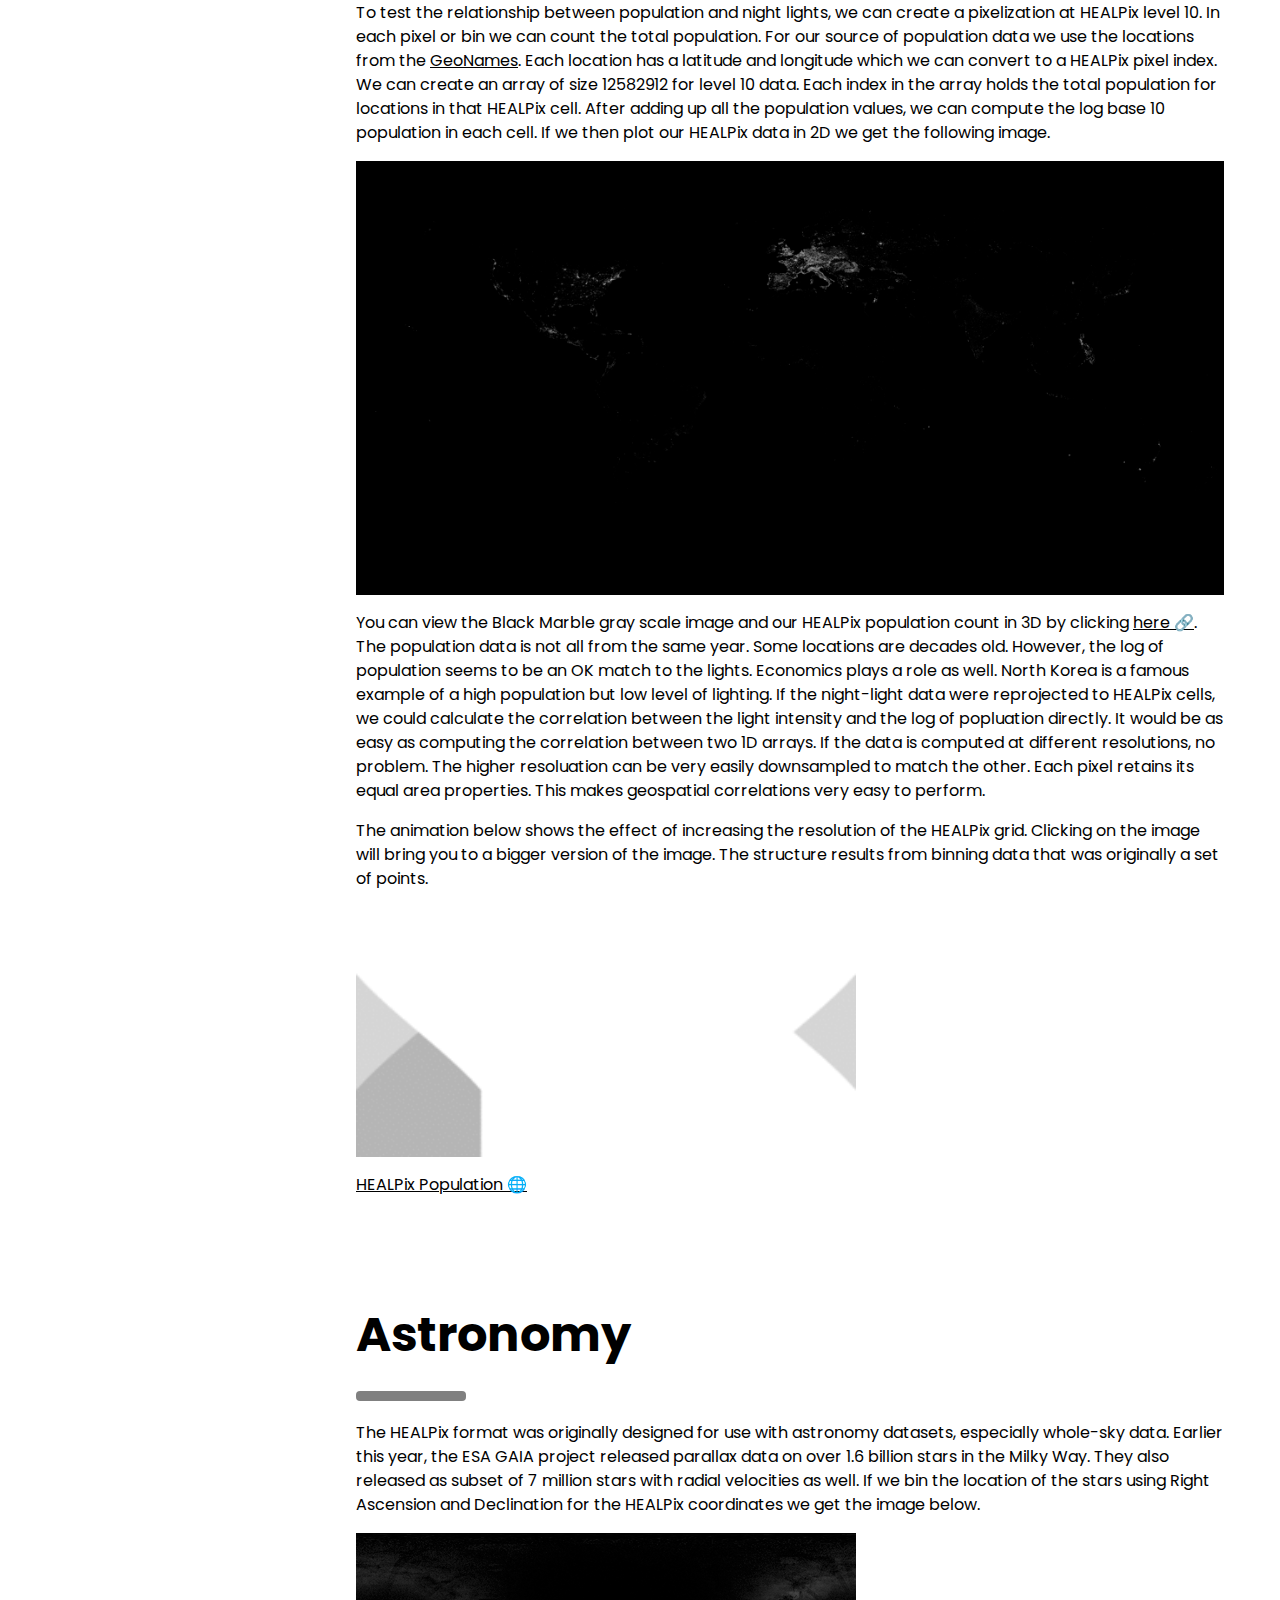
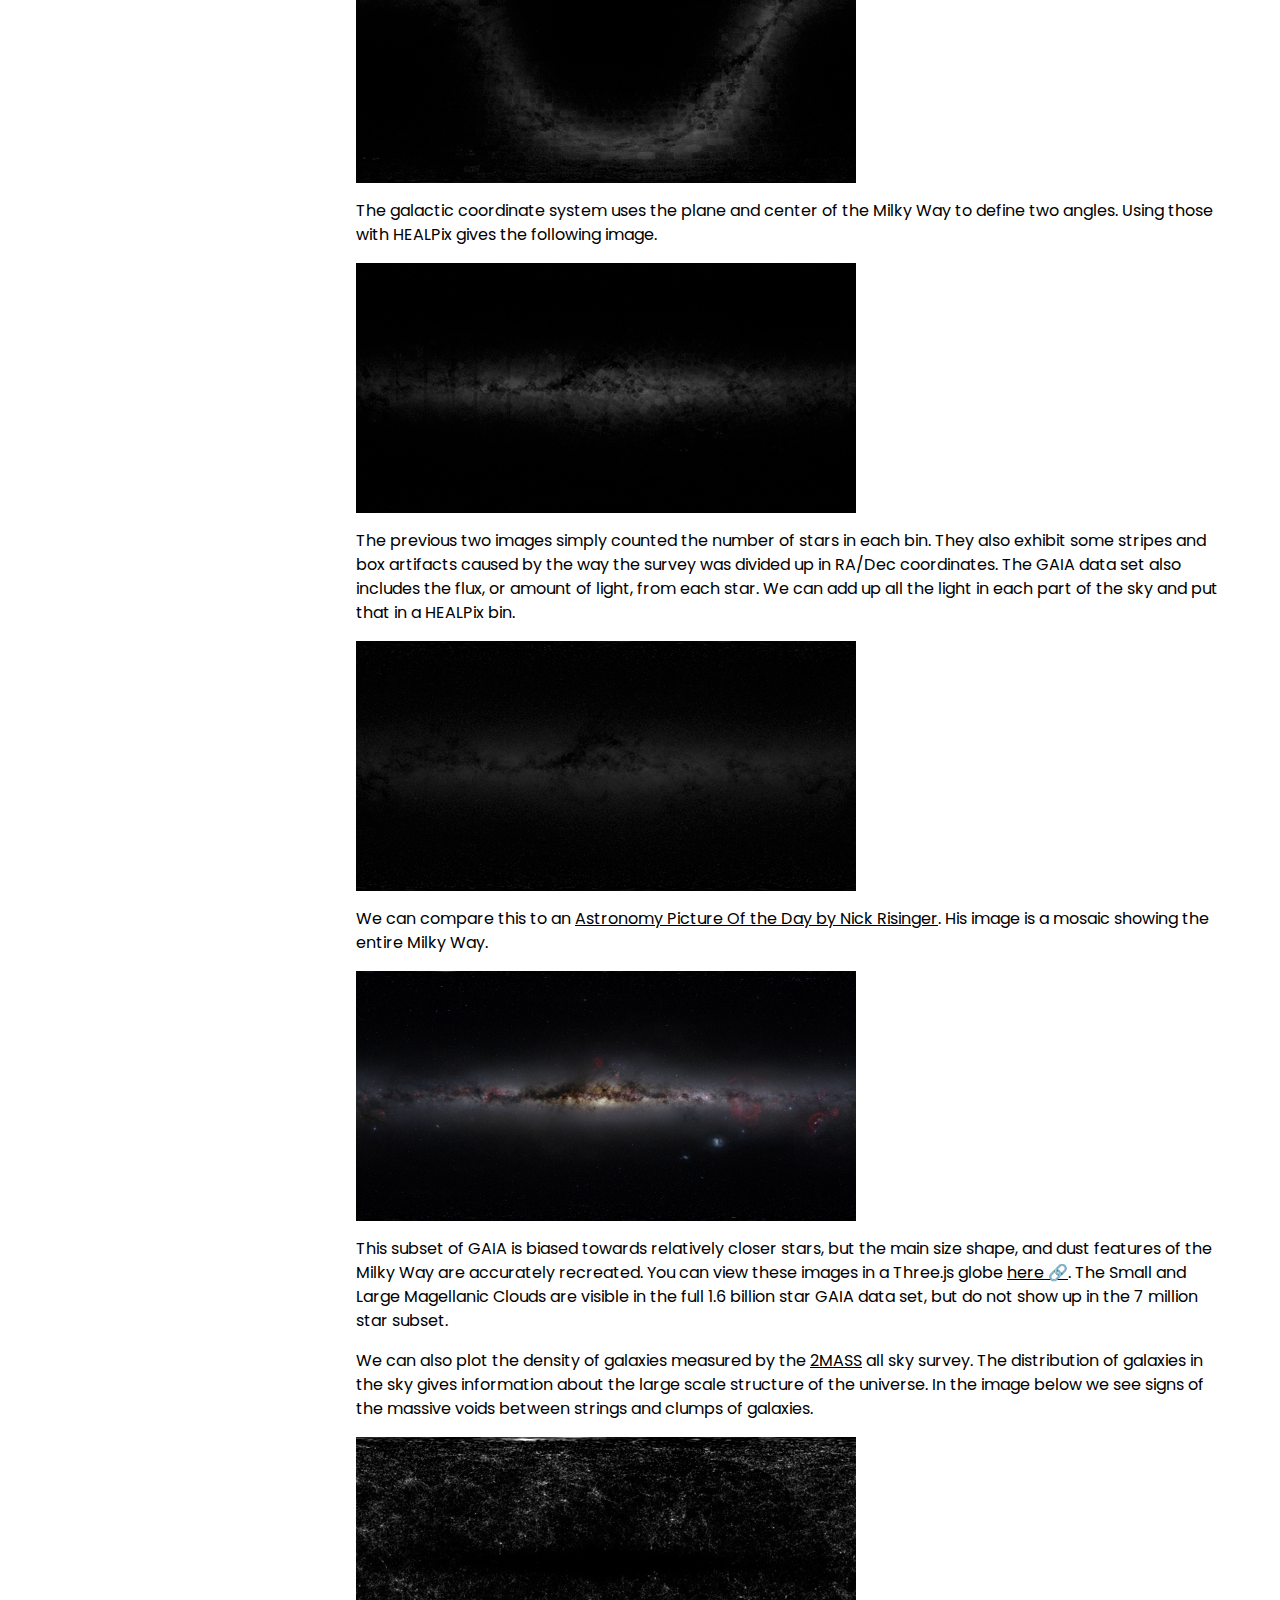
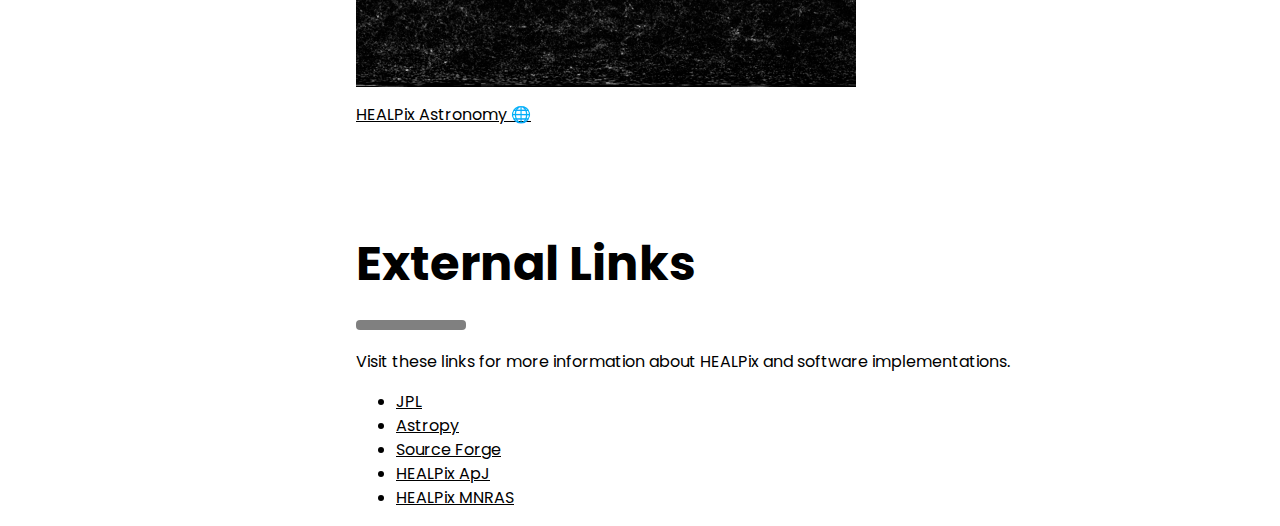
<file: healpix.html>
<!DOCTYPE html>
<html>
<head>
<!-- W3 CSS templates are amazing, check them out https://www.w3schools.com/w3css/default.asp -->
<meta http-equiv="content-type" content="text/html; charset=UTF-8"><title>HEALPix Examples</title>
<meta charset="UTF-8">
<meta name="viewport" content="width=device-width, initial-scale=1">
<link rel="stylesheet" href="https://www.w3schools.com/w3css/4/w3.css">
<link rel="stylesheet" href="https://www.w3schools.com/lib/w3-theme-red.css">
<link rel="stylesheet" href="https://fonts.googleapis.com/css?family=Poppins">
<style>
body,h1,h2,h3,h4,h5 {font-family: "Poppins", sans-serif}
body {font-size:16px;}
.w3-half img{margin-bottom:-6px;margin-top:16px;opacity:0.8;cursor:pointer}
.w3-half img:hover{opacity:1}
</style>
</head>
<body>

<!-- Sidebar/menu -->
<nav class="w3-sidebar w3-theme w3-collapse w3-top w3-large w3-padding" style="z-index: 3; width: 300px; font-weight: bold; display: none;" id="mySidebar"><br>
  <a href="javascript:void(0)" onclick="w3_close()" class="w3-button w3-hide-large w3-display-topleft" style="width:100%;font-size:22px">Close Menu</a>
  <div class="w3-container">
    <h3 class="w3-padding-64"><b>HEALPix</b></h3>
  </div>
  <div class="w3-bar-block">
    <a href="#" onclick="w3_close()" class="w3-bar-item w3-button w3-hover-white">Home</a> 
    <a href="#intro" onclick="w3_close()" class="w3-bar-item w3-button w3-hover-white">Introduction</a> 
    <a href="#geo" onclick="w3_close()" class="w3-bar-item w3-button w3-hover-white">Geospatial Analysis</a> 
    <a href="#astro" onclick="w3_close()" class="w3-bar-item w3-button w3-hover-white">Astronomy</a> 
    <a href="#links" onclick="w3_close()" class="w3-bar-item w3-button w3-hover-white">Links</a> 
    <a href="index.html" onclick="w3_close()" class="w3-bar-item w3-button w3-hover-white">Return to Main</a> 
  </div>
</nav>

<!-- Top menu on small screens -->
<header class="w3-container w3-top w3-hide-large w3-theme w3-xlarge w3-padding">
  <a href="javascript:void(0)" class="w3-button w3-theme w3-margin-right" onclick="w3_open()">☰</a>
  <span>HEALPix</span>
</header>

<!-- Overlay effect when opening sidebar on small screens -->
<div class="w3-overlay w3-hide-large" onclick="w3_close()" style="cursor: pointer; display: none;" title="close side menu" id="myOverlay"></div>

<!-- !PAGE CONTENT! -->
<div class="w3-main" style="margin-left:340px;margin-right:40px">

  <!-- Header -->
  <div class="w3-container" style="margin-top:80px" id="intro">
    <h1 class="w3-jumbo"><b>HEALPix</b></h1>
    <h1 class="w3-xxxlarge w3-text-theme"><b>Introduction</b></h1>
    <hr style="width:100px;border:5px solid" class="w3-round w3-border-theme">
    <p>Various schemes for decomposing a sphere into a set of pixels exist.  I have been working with HEALPix which uses equal-area quadilaterals.  The HEALPix acronym comes from <b>H</b>ierarchical <b>E</b>qual <b>A</b>rea iso<b>L</b>atitude <b>Pix</b>elization.  In addition to providing equal area cells for pixels, the scheme also allows you to easily decompose geospatial data into simple one dimensional arrays.  At resolution 0 you need 12 pixels to hold the data.  48 at resolution 1, 192 as resolution 2, etc.  The images below automatically step through resolutions 0 through 5.</p>
    <img class="mySlides" src="images/hpc00lines.png" width="500"/>
    <img class="mySlides" src="images/hpc01lines.png" width="500"/>
    <img class="mySlides" src="images/hpc02lines.png" width="500"/>
    <img class="mySlides" src="images/hpc03lines.png" width="500"/>
    <img class="mySlides" src="images/hpc04lines.png" width="500"/>
    <img class="mySlides" src="images/hpc05lines.png" width="500"/>
    <p>The 2D projection shows exaggerated shapes near the poles.  This is correct.  The equal area shape is intended for the 3D surface of a sphere.  I have used the <a class="w3-hover-theme" target="_blank" href="https://threejs.org/">Three.js</a> library to create a zoomable/pannable sphere with HEALPix boundaries. You can view the 3D model <a class="w3-hover-theme" target="_blank" href="hp3js.html">here &#x1f517</a>.  Click the buttons in the upper left to switch between HEALPix resolutions.  The controls in Three.js allow you to left click to rotate and scroll to zoom.</p>
  </div>
  
  <!-- geo -->
  <div class="w3-container" id="geo" style="margin-top:75px">
    <h1 class="w3-xxxlarge w3-text-theme"><b>Geospatial Analysis</b></h1>
    <hr style="width:100px;border:5px solid" class="w3-round w3-border-theme">
    <p>The HEALPix scheme can be used to create equal-area bins to measure quantities on the surface of the earth.  The image below is a NASA composite image of night lights called <a class="w3-hover-theme" target="_blank" href="https://earthobservatory.nasa.gov/features/NightLights">Black Marble</a>.  The lights in the image are a good proxy for both population and economic activity.</p>
    <p><img src="images/small_marble.jpg" class="w3-image" /></p>
    <p>To test the relationship between population and night lights, we can create a pixelization at HEALPix level 10.  In each pixel or bin we can count the total population. For our source of population data we use the locations from the <a class="w3-hover-theme" target="_blank" href="https://www.geonames.org">GeoNames</a>.  Each location has a latitude and longitude which we can convert to a HEALPix pixel index.  We can create an array of size 12582912 for level 10 data.  Each index in the array holds the total population for locations in that HEALPix cell.  After adding up all the population values, we can compute the log base 10 population in each cell.  If we then plot our HEALPix data in 2D we get the following image.</p>
    <p><a target="_blank" href="popexample.html"><img src="images/hp10pop_small.png" class="w3-image" /></a></p>
    <p>You can view the Black Marble gray scale image and our HEALPix population count in 3D by clicking <a class="w3-hover-theme" target="_blank" href="popexample.html">here &#x1f517</a>. The population data is not all from the same year. Some locations are decades old.  However, the log of population seems to be an OK match to the lights.  Economics plays a role as well.  North Korea is a famous example of a high population but low level of lighting.  If the night-light data were reprojected to HEALPix cells, we could calculate the correlation between the light intensity and the log of popluation directly.  It would be as easy as computing the correlation between two 1D arrays.  If the data is computed at different resolutions, no problem.  The higher resoluation can be very easily downsampled to match the other.  Each pixel retains its equal area properties.  This makes geospatial correlations very easy to perform.</p>
    <p>The animation below shows the effect of increasing the resolution of the HEALPix grid.  Clicking on the image will bring you to a bigger version of the image.  The structure results from binning data that was originally a set of points.</p>
    <p><a target="_blank" href="images/hppopfull.gif"><img src="images/hppopsmall.gif" class="w3-image" width="500"/></a></p>
    <p><a class="w3-hover-theme" target="_blank" href="popexample.html">HEALPix Population &#x1f310;</a></p>    
  </div>
  
  <!-- Astronomy -->
  <div class="w3-container" id="astro" style="margin-top:75px">
    <h1 class="w3-xxxlarge w3-text-theme"><b>Astronomy</b></h1>
    <hr style="width:100px;border:5px solid" class="w3-round w3-border-theme">
    <p>The HEALPix format was originally designed for use with astronomy datasets, especially whole-sky data.  Earlier this year, the ESA GAIA project released parallax data on over 1.6 billion stars in the Milky Way.  They also released as subset of 7 million stars with radial velocities as well.  If we bin the location of the stars using Right Ascension and Declination for the HEALPix coordinates we get the image below.</p>
    <p><img class="w3-image" src="images/hp_stars_small.png"/></p>
    <p>The galactic coordinate system uses the plane and center of the Milky Way to define two angles.  Using those with HEALPix gives the following image.</p>
    <p><img class="w3-image" src="images/hp_starsgal_small.png"/></p>
    <p>The previous two images simply counted the number of stars in each bin.  They also exhibit some stripes and box artifacts caused by the way the survey was divided up in RA/Dec coordinates.  The GAIA data set also includes the flux, or amount of light, from each star.  We can add up all the light in each part of the sky and put that in a HEALPix bin.</p>
    <p><img class="w3-image" src="images/hp_starsgalflux_small.png"/></p>
    <p>We can compare this to an <a class="w3-hover-theme" target="_blank" href="https://apod.nasa.gov/apod/ap110520.html">Astronomy Picture Of the Day by Nick Risinger</a>. His image is a mosaic showing the entire Milky Way.</p>
    <p><a target="_blank" href="https://apod.nasa.gov/apod/ap110520.html"><img class="w3-image" src="images/3000_CC_BY-NC.jpg" width="500"/></a></p>
    <p>This subset of GAIA is biased towards relatively closer stars, but the main size shape, and dust features of the Milky Way are accurately recreated. You can view these images in a Three.js globe <a class="w3-hover-theme" target="_blank" href="stars.html">here &#x1f517</a>. The Small and Large Magellanic Clouds are visible in the full 1.6 billion star GAIA data set, but do not show up in the 7 million star subset.</p>
    <p>We can also plot the density of galaxies measured by the <a class="w3-hover-theme" target="_blank" href="https://old.ipac.caltech.edu/2mass/releases/allsky/">2MASS</a> all sky survey.  The distribution of galaxies in the sky gives information about the large scale structure of the universe.  In the image below we see signs of the massive voids between strings and clumps of galaxies.</p>
    <p><img class="w3-image" src="images/hp_gals09_small.png"/></p>
    <p><a class="w3-hover-theme" target="_blank" href="stars.html">HEALPix Astronomy &#x1f310;</a></p>    
  </div>
  
  <!-- Links -->
  <div class="w3-container" id="links" style="margin-top:75px">
    <h1 class="w3-xxxlarge w3-text-theme"><b>External Links</b></h1>
    <hr style="width:100px;border:5px solid" class="w3-round w3-border-theme">
    <p>Visit these links for more information about HEALPix and software implementations.</p>
    <ul>
      <li><a target="_blank" href="https://healpix.jpl.nasa.gov/">JPL</a></li>
      <li><a target="_blank" href="https://astropy-healpix.readthedocs.io">Astropy</a></li>
      <li><a target="_blank" href="https://healpix.sourceforge.io/">Source Forge</a></li>
      <li><a target="_blank" href="https://ui.adsabs.harvard.edu/abs/2005ApJ...622..759G/abstract">HEALPix ApJ</a></li>
      <li><a target="_blank" href="https://ui.adsabs.harvard.edu/abs/2007MNRAS.381..865C/abstract">HEALPix MNRAS</a></li>
    </ul> 
  </div>

  
<!-- End page content -->
</div>


<script>
// Script to open and close sidebar
function w3_open() {
    document.getElementById("mySidebar").style.display = "block";
    document.getElementById("myOverlay").style.display = "block";
}
 
function w3_close() {
    document.getElementById("mySidebar").style.display = "none";
    document.getElementById("myOverlay").style.display = "none";
}

var slideIndex = 0;
carousel();

function carousel() {
    var i;
    var x = document.getElementsByClassName("mySlides");
    for (i = 0; i < x.length; i++) {
      x[i].style.display = "none";
    }
    slideIndex++;
    if (slideIndex > x.length) {slideIndex = 1}
    x[slideIndex-1].style.display = "block";
    setTimeout(carousel, 2000); // Change image every 2 seconds
}
</script>


</body>
</html>
</file>
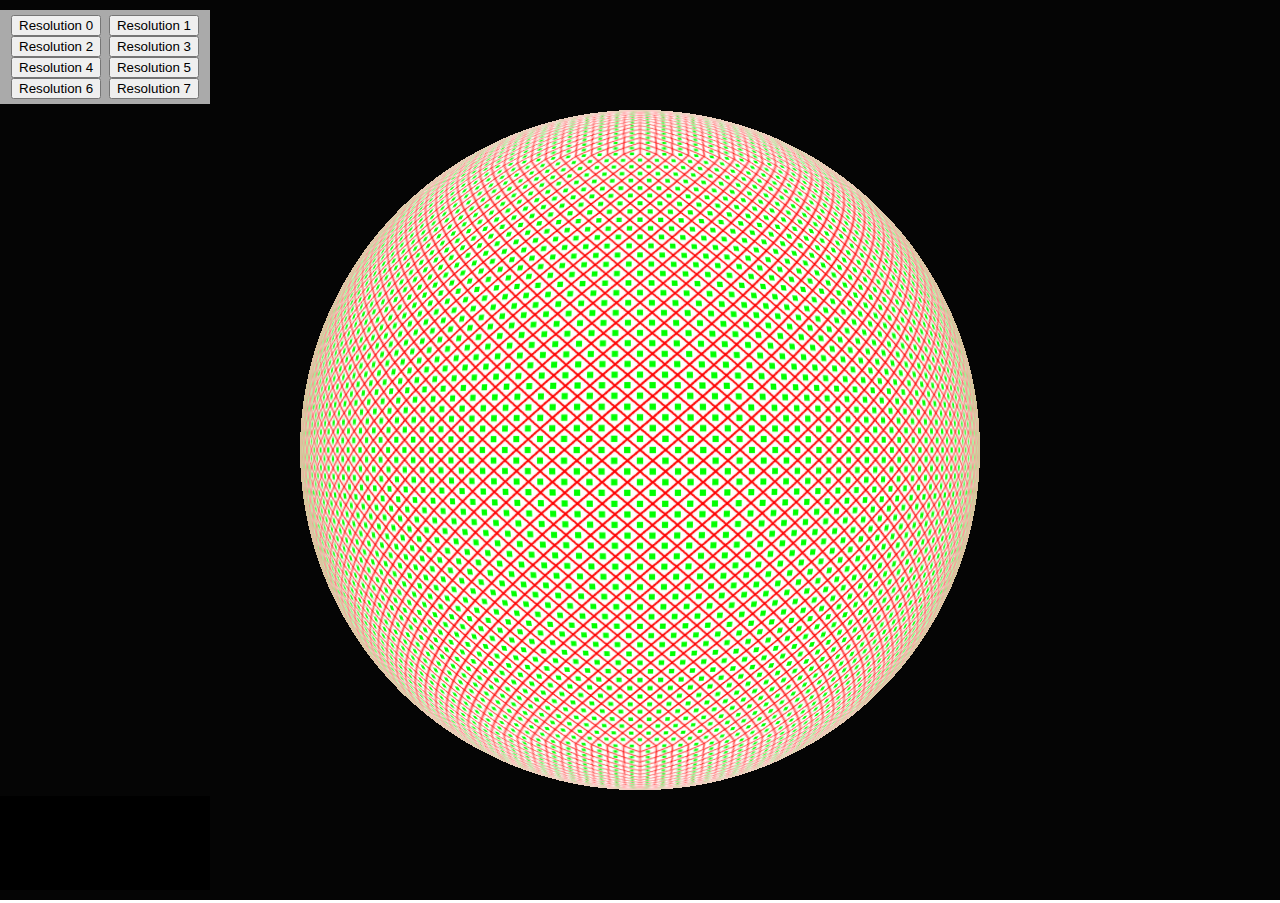
<file: hp3js.html>
<!DOCTYPE html>
<html lang="en">
    <head>
        <title>HEALPix</title>
        <meta charset="utf-8">
        <meta name="viewport" content="width=device-width, user-scalable=no, minimum-scale=1.0, maximum-scale=1.0">
        <style>
            body {
                color: #808080;
                font-family:Monospace;
                font-size:13px;
                text-align:center;
                background-color: #ffffff;
                margin: 0px;
                overflow: hidden;
            }
            #info {
                position: absolute;
                top: 0px; width: 100%;
                padding: 5px;
            }
            a {
                color: #0080ff;
            }
            #ctrls{
                z-index:5;
                position: absolute;
                top: 10px; width: 200px;
                background-color: #aaaaaa;
                padding: 5px;
            }
        </style>
    </head>
    <body>
<div id="container">
<div id="ctrls">
<input type="button" value="Resolution 0" onclick="showMyLayer(1);" />
<input type="button" value="Resolution 1" onclick="showMyLayer(2);" />
<input type="button" value="Resolution 2" onclick="showMyLayer(3);" />
<input type="button" value="Resolution 3" onclick="showMyLayer(4);" />
<input type="button" value="Resolution 4" onclick="showMyLayer(5);" />
<input type="button" value="Resolution 5" onclick="showMyLayer(6);" />
<input type="button" value="Resolution 6" onclick="showMyLayer(7);" />
<input type="button" value="Resolution 7" onclick="showMyLayer(8);" />
</div>
</div>

        <script src="js/three.js"></script>

        <script src="js/Projector.js"></script>
<script src="js/OrbitControls.js"></script>

        <script>
            var container;
            var camera, scene, renderer;
            var group;
            var controls;
            var windowHalfX = window.innerWidth / 2;
            var windowHalfY = window.innerHeight / 2;

            var RE = 200;
            var P1 = 100;
            var P2 = 100;
            var TORAD = Math.PI/180;
            var NINETYDEG = 90.0*TORAD;

            var l1mesh = null;
            var l2mesh = null;
            var l3mesh = null;
            var l4mesh = null;
            var l5mesh = null;
            var l6mesh = null;
            var l7mesh = null;
            var l8mesh = null;

            init();

            function init() {
                container = document.getElementById( 'container' );
                camera = new THREE.PerspectiveCamera( 60, window.innerWidth / window.innerHeight, 1, 2000 );
                camera.position.z = 500;
                scene = new THREE.Scene();
                scene.background = new THREE.Color( 0x050505 );
                group = new THREE.Group();

                var loader = new THREE.TextureLoader();
                loader.load( 'images/hpc00lines_hr.png', function ( texture ) {
                    var geometry = new THREE.SphereBufferGeometry( RE, P1, P2 );
                    var material = new THREE.MeshBasicMaterial( { map: texture, overdraw: 0.5, transparent: true, opacity:1 } );
                    var mesh = new THREE.Mesh( geometry, material );
                    l1mesh = mesh;
                    group.add( mesh );
                } );

                loader.load( 'images/hpc01lines_hr.png', function ( texture ) {
                    var geometry = new THREE.SphereBufferGeometry( RE, P1,P2 );
                    var material = new THREE.MeshBasicMaterial( { map: texture, overdraw: 0.5, transparent: true, opacity:1 } );
                    var mesh = new THREE.Mesh( geometry, material );
                    l2mesh = mesh;
                    group.add( mesh );
                } );

                loader.load( 'images/hpc02lines_hr.png', function ( texture ) {
                    var geometry = new THREE.SphereBufferGeometry( RE, P1,P2 );
                    var material = new THREE.MeshBasicMaterial( { map: texture, overdraw: 0.5, transparent: true, opacity:1 } );
                    var mesh = new THREE.Mesh( geometry, material );
                    l3mesh = mesh;
                    group.add( mesh );
                } );

                loader.load( 'images/hpc03lines_hr.png', function ( texture ) {
                    var geometry = new THREE.SphereBufferGeometry( RE, P1,P2 );
                    var material = new THREE.MeshBasicMaterial( { map: texture, overdraw: 0.5, transparent: true, opacity:1 } );
                    var mesh = new THREE.Mesh( geometry, material );
                    l4mesh = mesh;
                    group.add( mesh );
                } );

                loader.load( 'images/hpc04lines_hr.png', function ( texture ) {
                    var geometry = new THREE.SphereBufferGeometry( RE, P1,P2 );
                    var material = new THREE.MeshBasicMaterial( { map: texture, overdraw: 0.5, transparent: true, opacity:1 } );
                    var mesh = new THREE.Mesh( geometry, material );
                    l5mesh = mesh;
                    group.add( mesh );
                } );

                loader.load( 'images/hpc05lines_hr.png', function ( texture ) {
                    var geometry = new THREE.SphereBufferGeometry( RE, P1,P2 );
                    var material = new THREE.MeshBasicMaterial( { map: texture, overdraw: 0.5, transparent: true, opacity:1 } );
                    var mesh = new THREE.Mesh( geometry, material );
                    l6mesh = mesh;
                    group.add( mesh );
                } );

                loader.load( 'images/hpc06lines_hr.png', function ( texture ) {
                    var geometry = new THREE.SphereBufferGeometry( RE, P1,P2 );
                    var material = new THREE.MeshBasicMaterial( { map: texture, overdraw: 0.5, transparent: true, opacity:1 } );
                    var mesh = new THREE.Mesh( geometry, material );
                    l7mesh = mesh;
                    group.add( mesh );
                } );

                loader.load( 'images/hpc07lines_hr.png', function ( texture ) {
                    var geometry = new THREE.SphereBufferGeometry( RE, P1,P2 );
                    var material = new THREE.MeshBasicMaterial( { map: texture, overdraw: 0.5, transparent: true, opacity:1 } );
                    var mesh = new THREE.Mesh( geometry, material );
                    l8mesh = mesh;
                    group.add( mesh );
                    addShapes();
                } );

                renderer = new THREE.WebGLRenderer();
                renderer.setPixelRatio( window.devicePixelRatio );
                renderer.setSize( window.innerWidth, window.innerHeight );

		// controls
		controls = new THREE.OrbitControls( camera, renderer.domElement );
		//controls.addEventListener( 'change', render ); // call this only in static scenes (i.e., if there is no animation loop)
		controls.enableDamping = true; // an animation loop is required when either damping or auto-rotation are enabled
		controls.dampingFactor = 0.5;
		controls.screenSpacePanning = false;
		//controls.minDistance = 100;
		//controls.maxDistance = 500
		//controls.maxPolarAngle = Math.PI / 2;

                container.appendChild( renderer.domElement );
                window.addEventListener( 'resize', onWindowResize, false );
            }

            function showMyLayer(lnum)
            {
                var l1o = 0;
                var l2o = 0;
                var l3o = 0;
                var l4o = 0;
                var l5o = 0;
                var l6o = 0;
                var l7o = 0;
                var l8o = 0;

                var v1 = false;
                var v2 = false;
                var v3 = false;
                var v4 = false;
                var v5 = false;
                var v6 = false;
                var v7 = false;
                var v8 = false;

                var title = "HEALPix Resolution ";
                if(lnum == 1)
                {
                    l1o = 1;
                    title += lnum-1;
                    v1 = true;
                }
                else if(lnum == 2)
                {
                    l2o = 1;
                    title += lnum-1;
                    v2 = true;
                }
                else if(lnum == 3)
                {
                    l3o = 1;
                    title += lnum-1;
                    v3 = true;
                }
                else if(lnum == 4)
                {
                    l4o = 1;
                    title += lnum-1;
                    v4 = true;
                }
                else if(lnum == 5)
                {
                    l5o = 1;
                    title += lnum-1;
                    v5 = true;
                }
                else if(lnum == 6)
                {
                    l6o = 1;
                    title += lnum-1;
                    v6 = true;
                }
                else if(lnum == 7)
                {
                    l7o = 1;
                    title += lnum-1;
                    v7 = true;
                }
                else if(lnum == 8)
                {
                    l8o = 1;
                    title += lnum-1;
                    v8 = true;
                }
                //l1mesh.material.opacity=l1o;
                //l2mesh.material.opacity=l2o;
                //l3mesh.material.opacity=l3o;
                //l4mesh.material.opacity=l4o;
                //l5mesh.material.opacity=l5o;
                //l6mesh.material.opacity=l6o;
                //l7mesh.material.opacity=l7o;
                //l8mesh.material.opacity=l8o;
                l1mesh.visible = v1;
                l2mesh.visible = v2;
                l3mesh.visible = v3;
                l4mesh.visible = v4;
                l5mesh.visible = v5;
                l6mesh.visible = v6;
                l7mesh.visible = v7;
                l8mesh.visible = v8;
                document.title = title;
                render();
            }

	    function onWindowResize() {
				windowHalfX = window.innerWidth / 2;
				windowHalfY = window.innerHeight / 2;
				camera.aspect = window.innerWidth / window.innerHeight;
				camera.updateProjectionMatrix();
				renderer.setSize( window.innerWidth, window.innerHeight );
			}
            function animate() {
                requestAnimationFrame( animate );
                controls.update();
                render();
            }
            function render() {
                renderer.render( scene, camera );
            }

            function addShapes()
            {
                scene.add( group );
                showMyLayer(1);
            }
            animate();

        </script>

    </body>
</html>
</file>
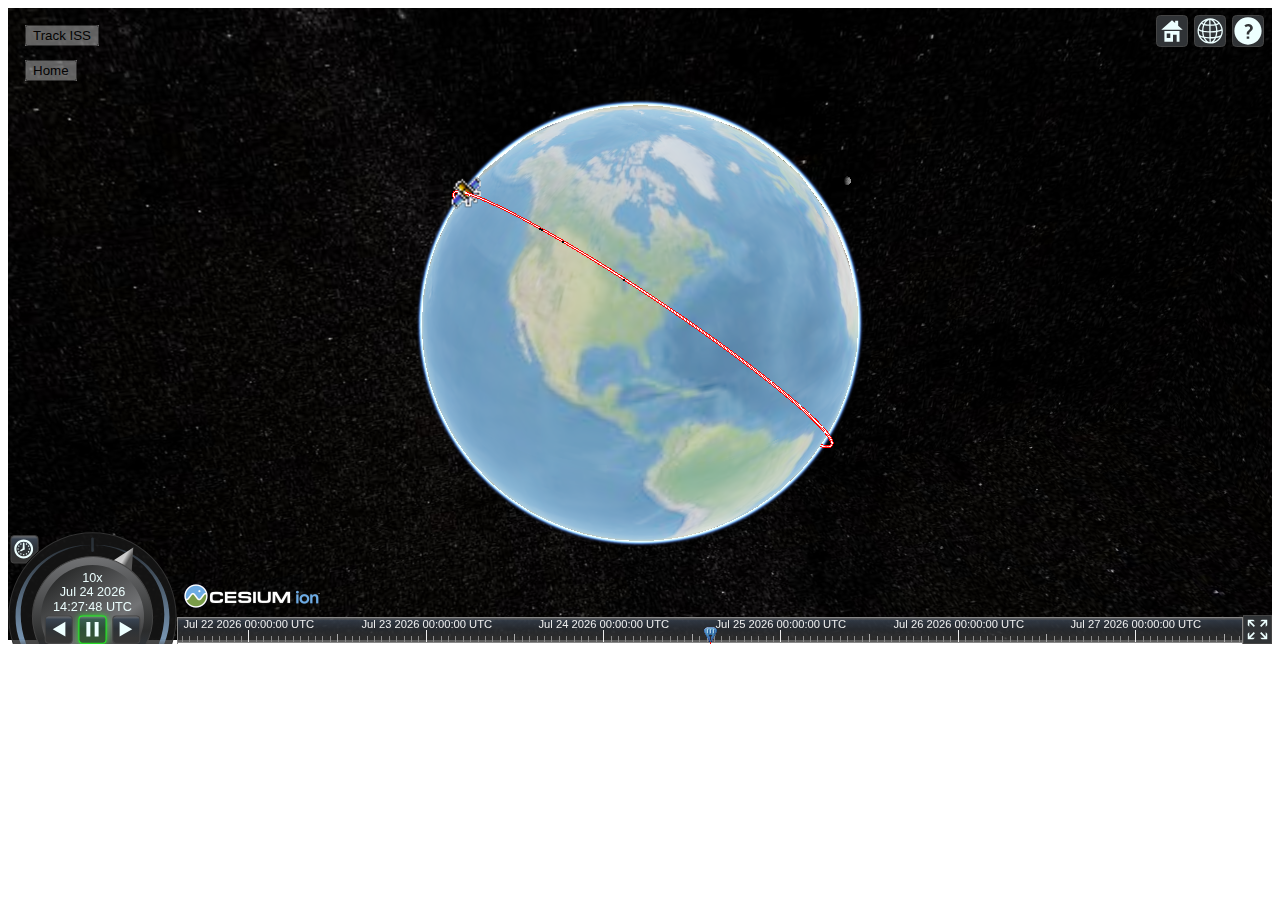
<file: iss.html>
<!DOCTYPE html>
<html>
<head>
<meta charset="utf-8"/>
<title>Cesium with SGP4 in Javascript</title>
<script src="js/Cesium/Cesium.js"></script>
<link rel="stylesheet" href="js/Cesium/Widgets/widgets.css" media="screen">
<script src="js/sgp4.js"></script>
    <style>
        .toolbar-left1 {
            display: block;
            position: absolute;
            background-color: #ffffff;
            opacity: 0.4;
            top: 25px;
            left: 25px;
        }
        .toolbar-left2 {
            display: block;
            position: absolute;
            background-color: #ffffff;
            opacity: 0.4;
            top: 60px;
            left: 25px;
        }
    </style>
</head>
<body>
<div id="cesiumContainer" class="fullWindow">
</div>
<div class="toolbar-left1">
    <button onclick="trackISS();">Track ISS</button>
</div>
<div class="toolbar-left2">
    <button onclick="resetCamera();">Home</button>
</div>
<script>

function trackISS()
{
    viewer.trackedEntity = entity;
}

function resetCamera()
{
    viewer.trackedEntity = null;
viewer.homeButton.viewModel.command();
//var center = Cesium.Cartesian3.fromDegrees(0,0);
//viewer.camera.lookAt(center, new Cesium.Cartesian3(0.0, 0.0, 40000000.0));
}

//Generate a random circular pattern with varying heights.
function computeTLEPosition(tle, D1, D2, dt) {
    var property = new Cesium.SampledPositionProperty(Cesium.ReferenceFrame.INERTIAL,0);
    var t = D1.getTime();
    var t2 = D2.getTime();
    var d = null;
    var rv = null;
    var time = null;
    var position = null;
    while(t <= t2)
    {
        d = new Date(t);
        rv = tle.getRVForDate(d);
        time = Cesium.JulianDate.fromDate(d)
        position = Cesium.Cartesian3.fromElements(1000*rv[0][0],1000*rv[0][1],1000*rv[0][2]);
        //console.log(time + "\t" + position);
        property.addSample(time, position);
        t+=dt;
    }
    //property.referenceFrame = Cesium.ReferenceFrame.INERTIAL;
    property.setInterpolationOptions({
            interpolationDegree : 5,
            interpolationAlgorithm : Cesium.LagrangePolynomialApproximation
        });
    return property;
}


var viewer = new Cesium.Viewer('cesiumContainer', {
  imageryProvider : Cesium.createTileMapServiceImageryProvider({
    url : Cesium.buildModuleUrl('Assets/Textures/NaturalEarthII')
  }),
  baseLayerPicker : false,
  geocoder : false
});
var line1 = "1 25544U 98067A   19018.83636545  .00016717  00000-0  10270-3 0  9006";
var line2 = "2 25544  51.6414  24.0608 0004702 283.2659  76.7968 15.53158051 32047";
line1="1 25544U 98067A   19020.12321084  .00016717  00000-0  10270-3 0  9022";
line2="2 25544  51.6390  17.6496 0004751 282.6517  77.4104 15.53182579 32247";
line1="1 25544U 98067A   19026.76183146  .00002753  00000-0  50438-4 0  9995";
line2="2 25544  51.6426 344.6002 0004730 318.6324 105.3120 15.53188668153288";
line1="1 25544U 98067A   21310.58648675  .00007753  00000-0  14893-3 0  9996";
line2="2 25544  51.6451 358.6028 0003488 178.0386 347.4169 15.48961992310666";

var tle = new TLE(line1,line2);

var D1 = new Date(Date.now()-3*86400*1000);
var D2 = new Date(Date.now()+3*86400*1000);
//var D1 = new Date(tle.epoch.getTime()-3*86400*1000);
//var D2 = new Date(tle.epoch.getTime()+3*86400*1000);
//var D1 = new Date(tle.epoch.getTime()-86400*1000);
//var D2 = new Date(tle.epoch.getTime()+86400*1000);
//var D1 = new Date(tle.epoch.getTime()-12000*1000);
//var D2 = new Date(tle.epoch.getTime()+12000*1000);

console.log(D1 + "\t" + D2);

//Set bounds of our simulation time
var start = Cesium.JulianDate.fromDate(D1);
var stop = Cesium.JulianDate.fromDate(D2);
var now = Cesium.JulianDate.fromDate(new Date(Date.now()));

//Make sure viewer is at the desired time.
viewer.clock.startTime = start.clone();
viewer.clock.stopTime = stop.clone();
viewer.clock.currentTime = now.clone();
viewer.clock.clockRange = Cesium.ClockRange.LOOP_STOP; //Loop at the end
viewer.clock.multiplier = 10;
//Set timeline to simulation bounds
viewer.timeline.zoomTo(start, stop);


//Compute the entity position property.
var position = computeTLEPosition(tle,D1,D2,300000);

//Actually create the entity
var entity = viewer.entities.add({
    //Set the entity availability to the same interval as the simulation time.
    availability : new Cesium.TimeIntervalCollection([new Cesium.TimeInterval({
        start : start,
        stop : stop
    })]),
    //Use our computed positions
    position : position,
    //Show the path as a pink line sampled in 1 second increments.
    path : {
        resolution : 1,
        leadTime: 5400,
        trailTime: 5400,
        material : new Cesium.PolylineGlowMaterialProperty({
            glowPower : 0.3,
            color : Cesium.Color.RED
        }),
        width : 2
    },
    billboard : {
      scale:2,
      image:"[data-uri]"
    }
});

</script>

</body>
</html>
</file>
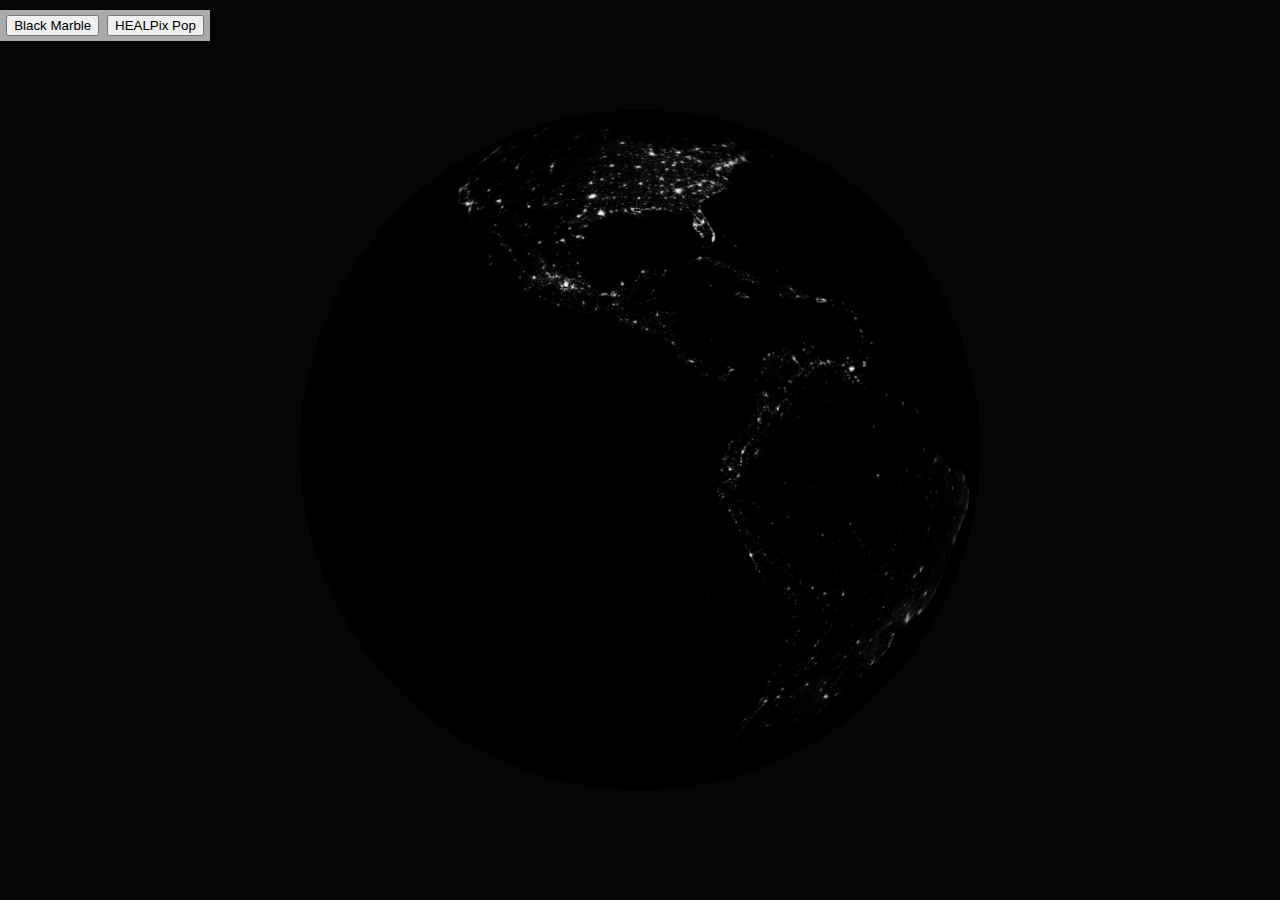
<file: popexample.html>
<!DOCTYPE html>
<html lang="en">
    <head>
        <title>HEALPix Population</title>
        <meta charset="utf-8">
        <meta name="viewport" content="width=device-width, user-scalable=no, minimum-scale=1.0, maximum-scale=1.0">
        <style>
            body {
                color: #808080;
                font-family:Monospace;
                font-size:13px;
                text-align:center;
                background-color: #ffffff;
                margin: 0px;
                overflow: hidden;
            }
            #info {
                position: absolute;
                top: 0px; width: 100%;
                padding: 5px;
            }
            a {
                color: #0080ff;
            }
            #ctrls{
                z-index:5;
                position: absolute;
                top: 10px; width: 200px;
                background-color: #aaaaaa;
                padding: 5px;
            }
        </style>
    </head>
    <body>
<div id="container">
<div id="ctrls">
<input type="button" value="Black Marble" onclick="showMyLayer(1);" />
<input type="button" value="HEALPix Pop" onclick="showMyLayer(2);" />
</div>
</div>

        <script src="js/three.js"></script>

        <script src="js/Projector.js"></script>
<script src="js/OrbitControls.js"></script>

        <script>
            var container;
            var camera, scene, renderer;
            var group;
            var controls;
            var windowHalfX = window.innerWidth / 2;
            var windowHalfY = window.innerHeight / 2;

            var RE = 200;
            var TORAD = Math.PI/180;
            var XAXIS = new THREE.Vector3(1,0,0);
            var YAXIS = new THREE.Vector3(0,1,0);
            var NINETYDEG = 90.0*TORAD;

            var l1mesh = null;
            var l2mesh = null;

            init();
            animate();

            function toVec(lat, lon)
            {
console.log(lat +","+lon);
                var clat = Math.cos(lat*TORAD);
                var slat = Math.sin(lat*TORAD);
                var clon = Math.cos(lon*TORAD);
                var slon = Math.sin(lon*TORAD);
console.log(clat +", "+slat+", "+clon+", "+slon);

                var x = RE*clat*clon;
                var y = RE*clat*slon;
                var z = RE*slat;
console.log(x+", "+ y+", "+ z);
                var v = new THREE.Vector3(x,y,z);
                v.applyAxisAngle(XAXIS,-NINETYDEG);
                return v;
            }

            function init() {
                container = document.getElementById( 'container' );
                camera = new THREE.PerspectiveCamera( 60, window.innerWidth / window.innerHeight, 1, 2000 );
                camera.position.z = 500;
                scene = new THREE.Scene();
                scene.background = new THREE.Color( 0x050505 );
                group = new THREE.Group();
                scene.add( group );
                // earth
                var loader = new THREE.TextureLoader();
                loader.load( 'images/BlackMarble_2016_3km_gray.jpg', function ( texture ) {
                    var geometry = new THREE.SphereBufferGeometry( RE, 200, 200 );
                    var material = new THREE.MeshBasicMaterial( { map: texture, overdraw: 0.5, transparent: true, opacity:1 } );
                    var mesh = new THREE.Mesh( geometry, material );
                    l1mesh = mesh;
                    group.add( mesh );
                    addShapes();
                } );
                loader.load( 'images/hp10pop.png', function ( texture ) {
                    var geometry = new THREE.SphereBufferGeometry( RE, 200, 200 );
                    var material = new THREE.MeshBasicMaterial( { map: texture, overdraw: 0.5 , transparent: true, opacity:0.3} );
                    var mesh = new THREE.Mesh( geometry, material );
                    l2mesh = mesh;
                    group.add( mesh );
                } );

                renderer = new THREE.WebGLRenderer();
                renderer.setPixelRatio( window.devicePixelRatio );
                renderer.setSize( window.innerWidth, window.innerHeight );

	// controls
				controls = new THREE.OrbitControls( camera, renderer.domElement );
				//controls.addEventListener( 'change', render ); // call this only in static scenes (i.e., if there is no animation loop)
				controls.enableDamping = true; // an animation loop is required when either damping or auto-rotation are enabled
				controls.dampingFactor = 0.5;
				controls.screenSpacePanning = false;
				//controls.minDistance = 100;
				//controls.maxDistance = 500
				//controls.maxPolarAngle = Math.PI / 2;





                container.appendChild( renderer.domElement );
                window.addEventListener( 'resize', onWindowResize, false );
            }

            function showMyLayer(lnum)
            {
                var l1o = 0;
                var l2o = 0;
                var title = "";
                if(lnum == 1)
                {
                    l1o = 1;
                    l2o = 0;
                    title = "Black Marble - Nighttime Lights";
                }
                else if(lnum == 2)
                {
                    l1o = 0;
                    l2o = 1;
                    title = "HEALPix Bins of World Population from Geonames";
                }
                l1mesh.material.opacity=l1o;
                l2mesh.material.opacity=l2o;
                document.title = title;
                render();
            }

	    function onWindowResize() {
				windowHalfX = window.innerWidth / 2;
				windowHalfY = window.innerHeight / 2;
				camera.aspect = window.innerWidth / window.innerHeight;
				camera.updateProjectionMatrix();
				renderer.setSize( window.innerWidth, window.innerHeight );
			}
            function animate() {
                requestAnimationFrame( animate );
controls.update();
                render();
            }
            function render() {
                renderer.render( scene, camera );
            }

            function addShapes()
            {
                /*
                var ptsGeometry = new THREE.Geometry();

                ptsGeometry.vertices.push(toVec(38,-77));                
                var mat = new THREE.PointsMaterial({color: 0xFF2222});
                var pts = new THREE.Points(ptsGeometry,mat);
                scene.add(pts);
                */
            }

        </script>

    </body>
</html>
</file>
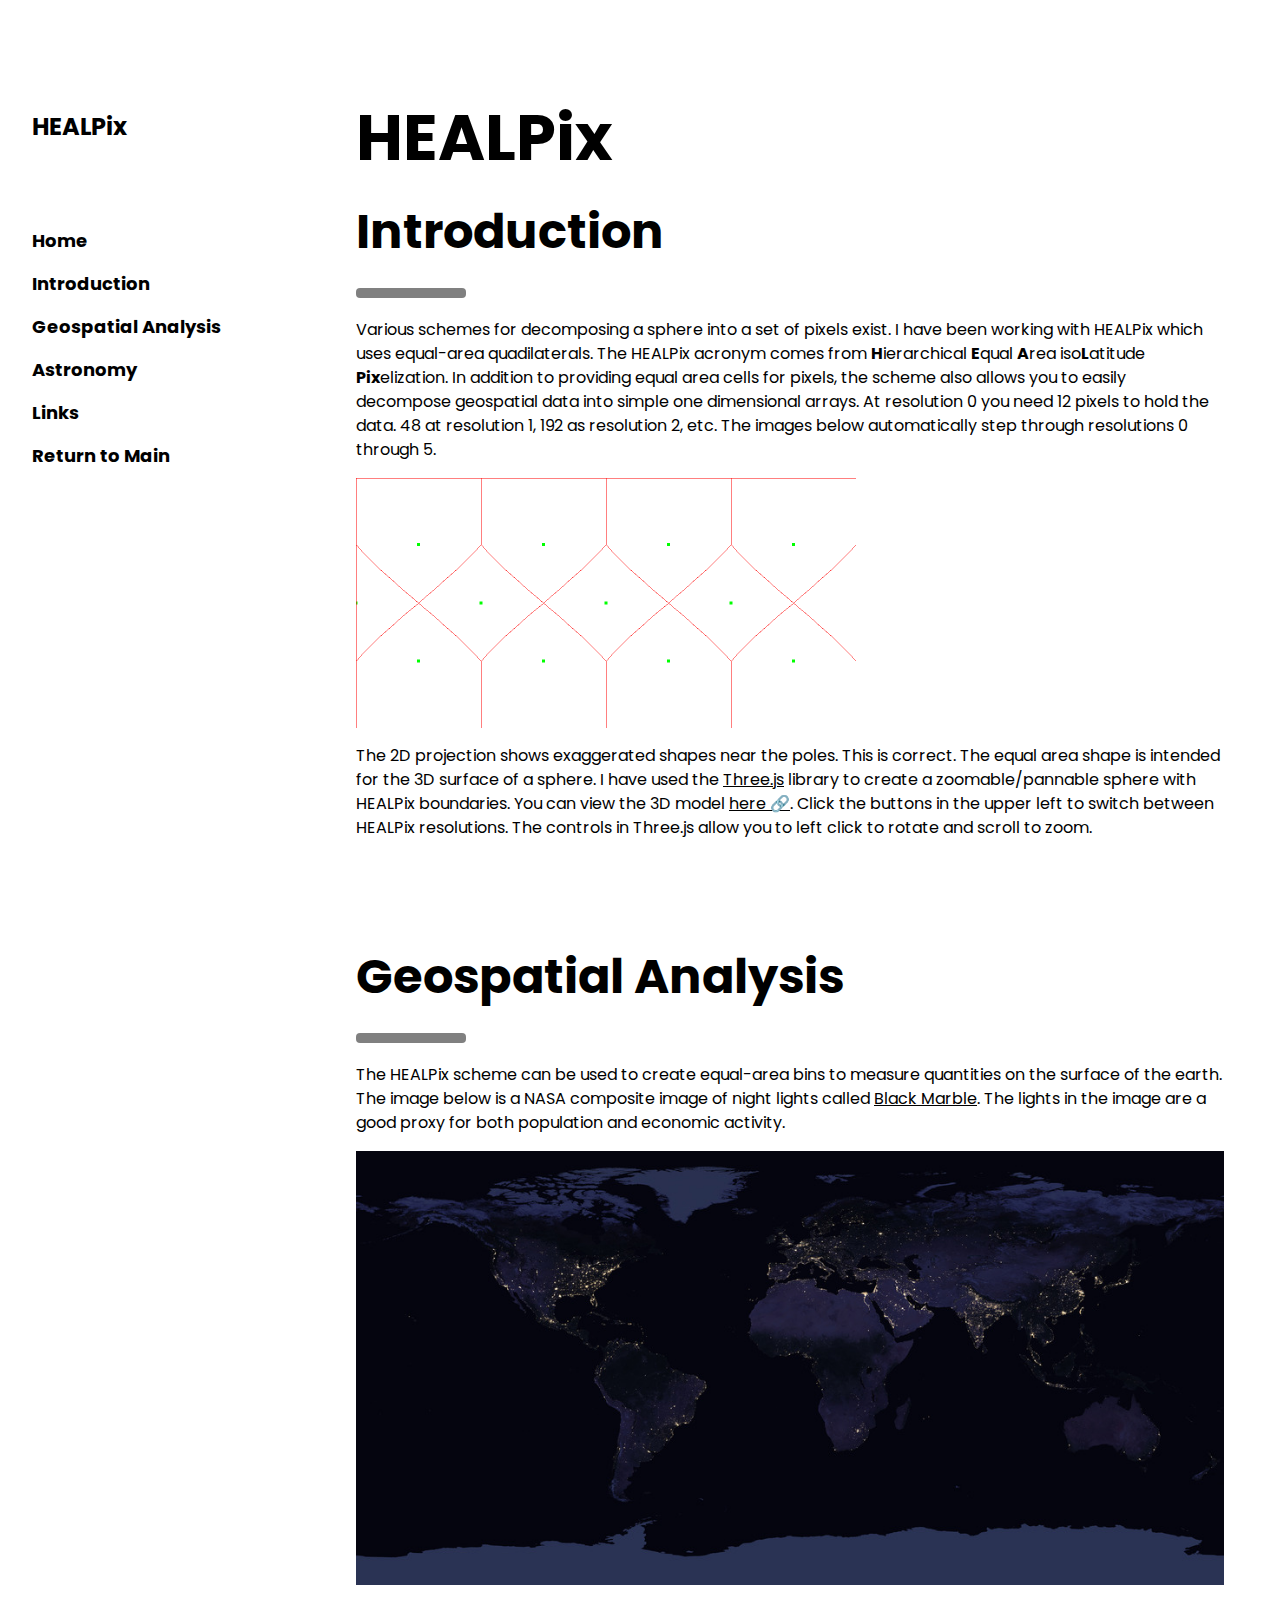
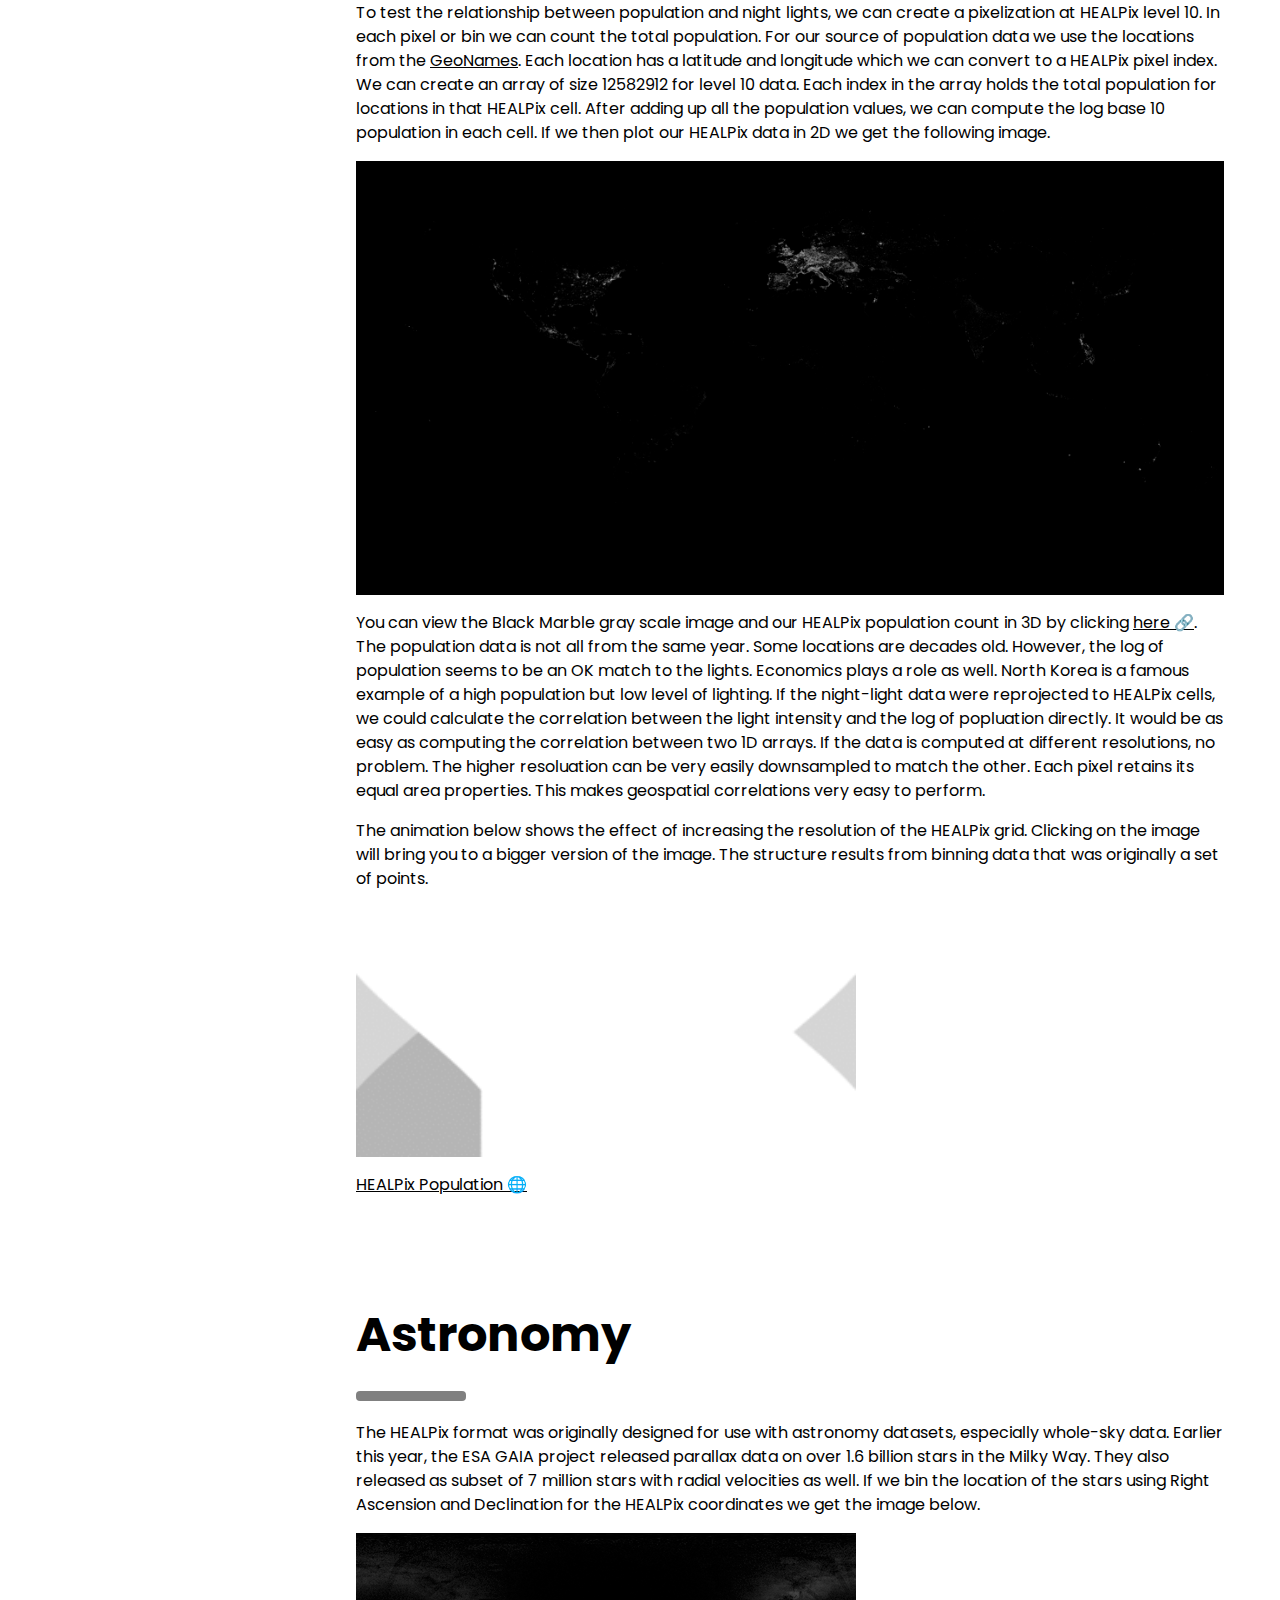
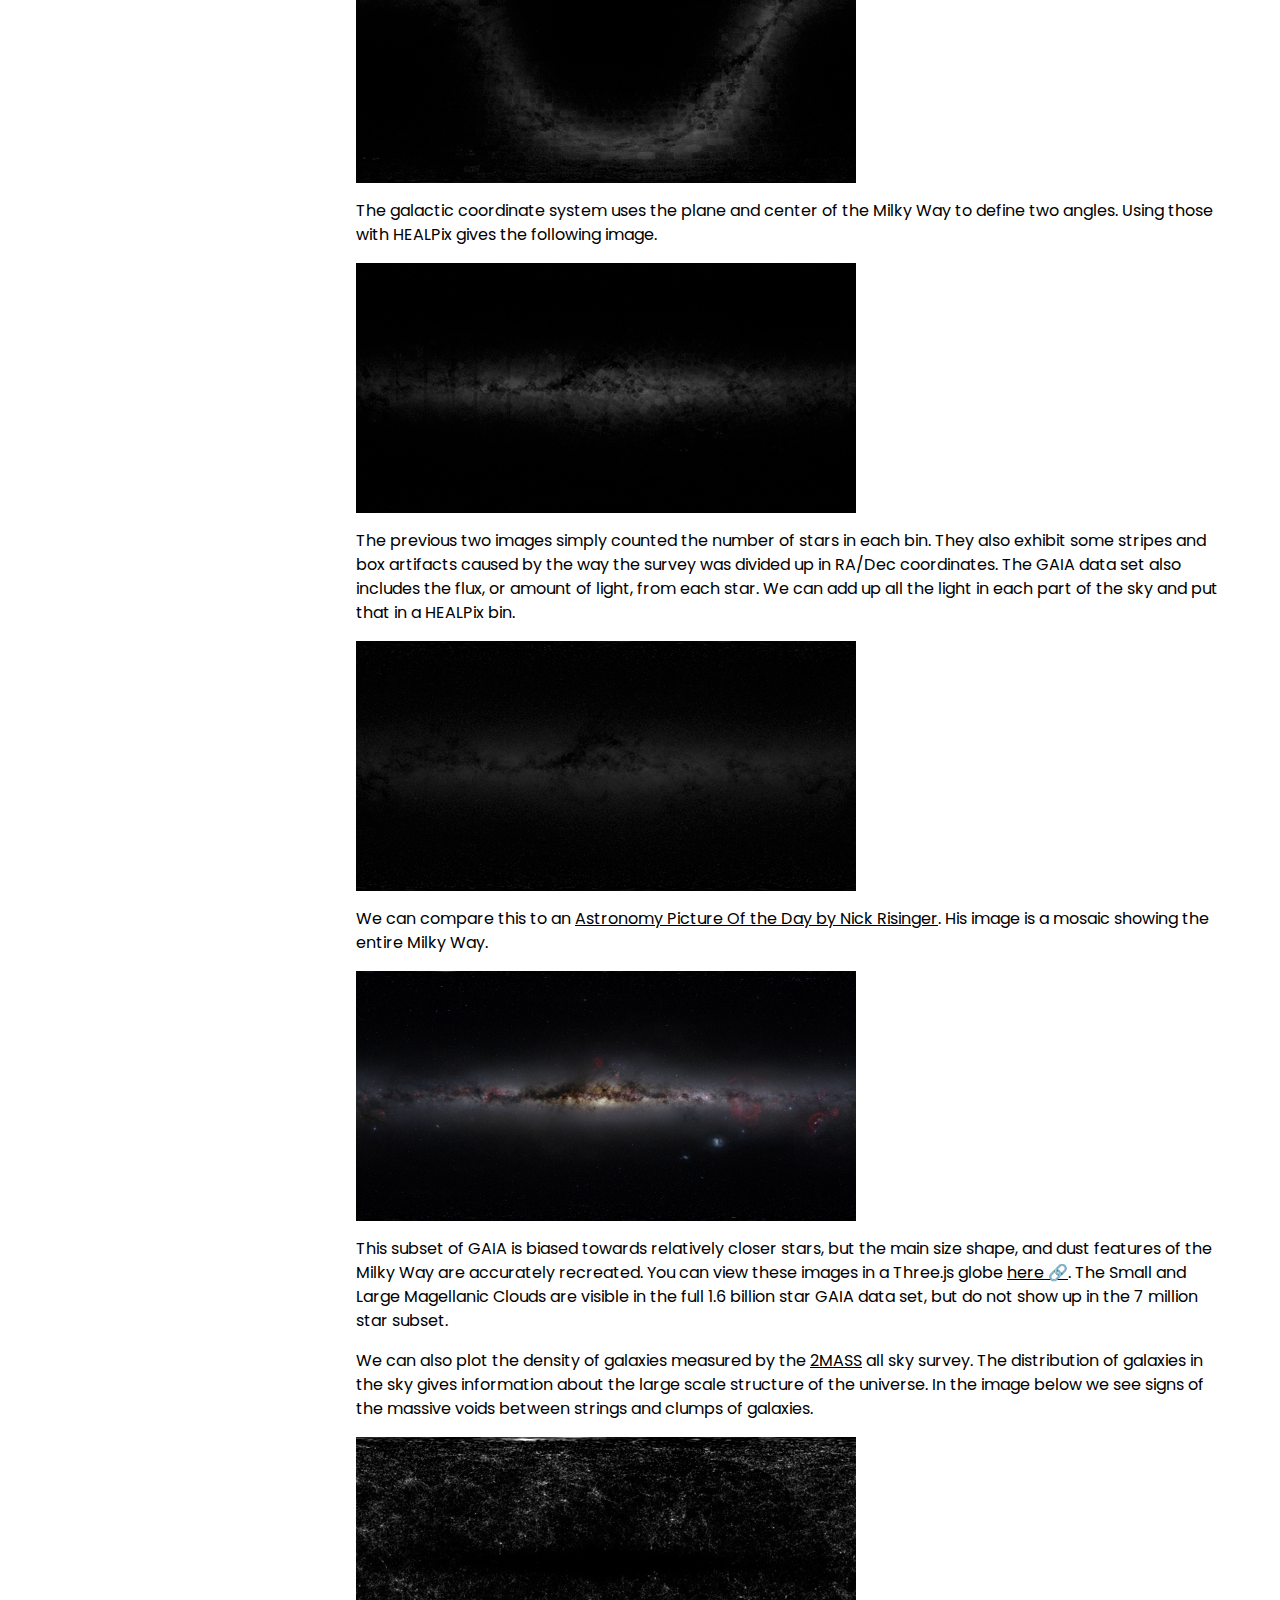
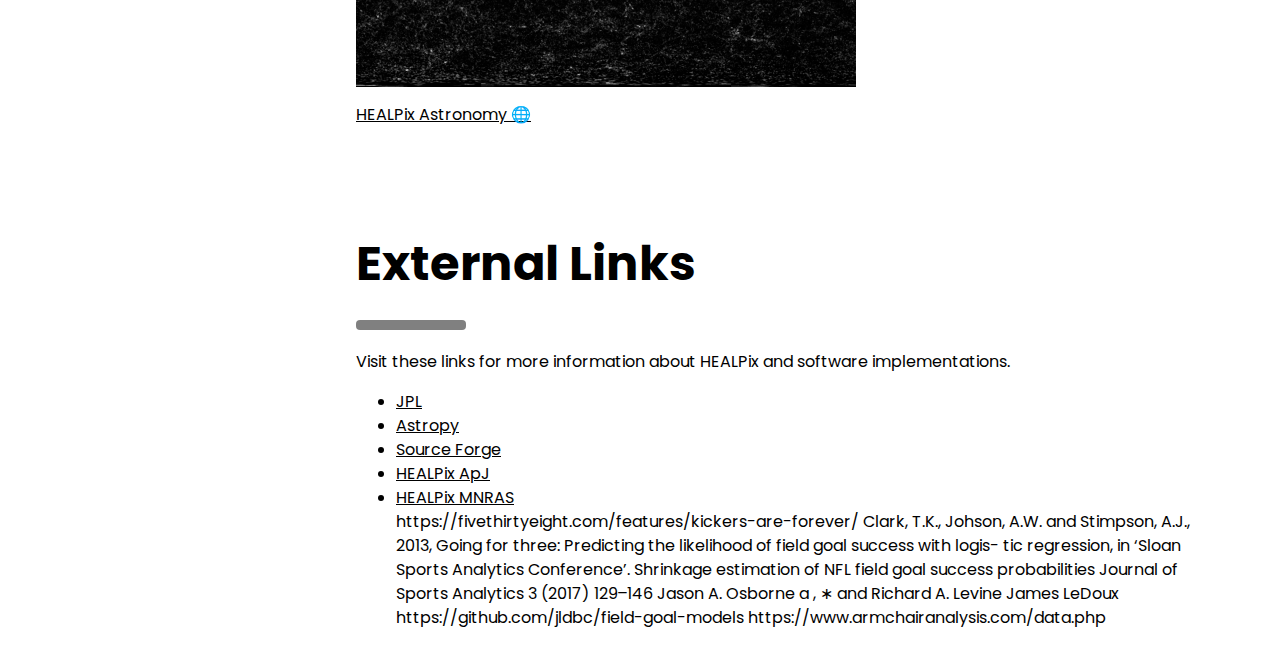
<file: regression.html>
<!DOCTYPE html>
<html>
<head>
<!-- W3 CSS templates are amazing, check them out https://www.w3schools.com/w3css/default.asp -->
<meta http-equiv="content-type" content="text/html; charset=UTF-8"><title>HEALPix Examples</title>
<meta charset="UTF-8">
<meta name="viewport" content="width=device-width, initial-scale=1">
<link rel="stylesheet" href="https://www.w3schools.com/w3css/4/w3.css">
<link rel="stylesheet" href="https://www.w3schools.com/lib/w3-theme-red.css">
<link rel="stylesheet" href="https://fonts.googleapis.com/css?family=Poppins">
<style>
body,h1,h2,h3,h4,h5 {font-family: "Poppins", sans-serif}
body {font-size:16px;}
.w3-half img{margin-bottom:-6px;margin-top:16px;opacity:0.8;cursor:pointer}
.w3-half img:hover{opacity:1}
</style>
</head>
<body>

<!-- Sidebar/menu -->
<nav class="w3-sidebar w3-theme w3-collapse w3-top w3-large w3-padding" style="z-index: 3; width: 300px; font-weight: bold; display: none;" id="mySidebar"><br>
  <a href="javascript:void(0)" onclick="w3_close()" class="w3-button w3-hide-large w3-display-topleft" style="width:100%;font-size:22px">Close Menu</a>
  <div class="w3-container">
    <h3 class="w3-padding-64"><b>HEALPix</b></h3>
  </div>
  <div class="w3-bar-block">
    <a href="#" onclick="w3_close()" class="w3-bar-item w3-button w3-hover-white">Home</a> 
    <a href="#intro" onclick="w3_close()" class="w3-bar-item w3-button w3-hover-white">Introduction</a> 
    <a href="#geo" onclick="w3_close()" class="w3-bar-item w3-button w3-hover-white">Geospatial Analysis</a> 
    <a href="#astro" onclick="w3_close()" class="w3-bar-item w3-button w3-hover-white">Astronomy</a> 
    <a href="#links" onclick="w3_close()" class="w3-bar-item w3-button w3-hover-white">Links</a> 
    <a href="index.html" onclick="w3_close()" class="w3-bar-item w3-button w3-hover-white">Return to Main</a> 
  </div>
</nav>

<!-- Top menu on small screens -->
<header class="w3-container w3-top w3-hide-large w3-theme w3-xlarge w3-padding">
  <a href="javascript:void(0)" class="w3-button w3-theme w3-margin-right" onclick="w3_open()">☰</a>
  <span>HEALPix</span>
</header>

<!-- Overlay effect when opening sidebar on small screens -->
<div class="w3-overlay w3-hide-large" onclick="w3_close()" style="cursor: pointer; display: none;" title="close side menu" id="myOverlay"></div>

<!-- !PAGE CONTENT! -->
<div class="w3-main" style="margin-left:340px;margin-right:40px">

  <!-- Header -->
  <div class="w3-container" style="margin-top:80px" id="intro">
    <h1 class="w3-jumbo"><b>HEALPix</b></h1>
    <h1 class="w3-xxxlarge w3-text-theme"><b>Introduction</b></h1>
    <hr style="width:100px;border:5px solid" class="w3-round w3-border-theme">
    <p>Various schemes for decomposing a sphere into a set of pixels exist.  I have been working with HEALPix which uses equal-area quadilaterals.  The HEALPix acronym comes from <b>H</b>ierarchical <b>E</b>qual <b>A</b>rea iso<b>L</b>atitude <b>Pix</b>elization.  In addition to providing equal area cells for pixels, the scheme also allows you to easily decompose geospatial data into simple one dimensional arrays.  At resolution 0 you need 12 pixels to hold the data.  48 at resolution 1, 192 as resolution 2, etc.  The images below automatically step through resolutions 0 through 5.</p>
    <img class="mySlides" src="images/hpc00lines.png" width="500"/>
    <img class="mySlides" src="images/hpc01lines.png" width="500"/>
    <img class="mySlides" src="images/hpc02lines.png" width="500"/>
    <img class="mySlides" src="images/hpc03lines.png" width="500"/>
    <img class="mySlides" src="images/hpc04lines.png" width="500"/>
    <img class="mySlides" src="images/hpc05lines.png" width="500"/>
    <p>The 2D projection shows exaggerated shapes near the poles.  This is correct.  The equal area shape is intended for the 3D surface of a sphere.  I have used the <a class="w3-hover-theme" target="_blank" href="https://threejs.org/">Three.js</a> library to create a zoomable/pannable sphere with HEALPix boundaries. You can view the 3D model <a class="w3-hover-theme" target="_blank" href="hp3js.html">here &#x1f517</a>.  Click the buttons in the upper left to switch between HEALPix resolutions.  The controls in Three.js allow you to left click to rotate and scroll to zoom.</p>
  </div>
  
  <!-- geo -->
  <div class="w3-container" id="geo" style="margin-top:75px">
    <h1 class="w3-xxxlarge w3-text-theme"><b>Geospatial Analysis</b></h1>
    <hr style="width:100px;border:5px solid" class="w3-round w3-border-theme">
    <p>The HEALPix scheme can be used to create equal-area bins to measure quantities on the surface of the earth.  The image below is a NASA composite image of night lights called <a class="w3-hover-theme" target="_blank" href="https://earthobservatory.nasa.gov/features/NightLights">Black Marble</a>.  The lights in the image are a good proxy for both population and economic activity.</p>
    <p><img src="images/small_marble.jpg" class="w3-image" /></p>
    <p>To test the relationship between population and night lights, we can create a pixelization at HEALPix level 10.  In each pixel or bin we can count the total population. For our source of population data we use the locations from the <a class="w3-hover-theme" target="_blank" href="https://www.geonames.org">GeoNames</a>.  Each location has a latitude and longitude which we can convert to a HEALPix pixel index.  We can create an array of size 12582912 for level 10 data.  Each index in the array holds the total population for locations in that HEALPix cell.  After adding up all the population values, we can compute the log base 10 population in each cell.  If we then plot our HEALPix data in 2D we get the following image.</p>
    <p><a target="_blank" href="popexample.html"><img src="images/hp10pop_small.png" class="w3-image" /></a></p>
    <p>You can view the Black Marble gray scale image and our HEALPix population count in 3D by clicking <a class="w3-hover-theme" target="_blank" href="popexample.html">here &#x1f517</a>. The population data is not all from the same year. Some locations are decades old.  However, the log of population seems to be an OK match to the lights.  Economics plays a role as well.  North Korea is a famous example of a high population but low level of lighting.  If the night-light data were reprojected to HEALPix cells, we could calculate the correlation between the light intensity and the log of popluation directly.  It would be as easy as computing the correlation between two 1D arrays.  If the data is computed at different resolutions, no problem.  The higher resoluation can be very easily downsampled to match the other.  Each pixel retains its equal area properties.  This makes geospatial correlations very easy to perform.</p>
    <p>The animation below shows the effect of increasing the resolution of the HEALPix grid.  Clicking on the image will bring you to a bigger version of the image.  The structure results from binning data that was originally a set of points.</p>
    <p><a target="_blank" href="images/hppopfull.gif"><img src="images/hppopsmall.gif" class="w3-image" width="500"/></a></p>
    <p><a class="w3-hover-theme" target="_blank" href="popexample.html">HEALPix Population &#x1f310;</a></p>    
  </div>
  
  <!-- Astronomy -->
  <div class="w3-container" id="astro" style="margin-top:75px">
    <h1 class="w3-xxxlarge w3-text-theme"><b>Astronomy</b></h1>
    <hr style="width:100px;border:5px solid" class="w3-round w3-border-theme">
    <p>The HEALPix format was originally designed for use with astronomy datasets, especially whole-sky data.  Earlier this year, the ESA GAIA project released parallax data on over 1.6 billion stars in the Milky Way.  They also released as subset of 7 million stars with radial velocities as well.  If we bin the location of the stars using Right Ascension and Declination for the HEALPix coordinates we get the image below.</p>
    <p><img class="w3-image" src="images/hp_stars_small.png"/></p>
    <p>The galactic coordinate system uses the plane and center of the Milky Way to define two angles.  Using those with HEALPix gives the following image.</p>
    <p><img class="w3-image" src="images/hp_starsgal_small.png"/></p>
    <p>The previous two images simply counted the number of stars in each bin.  They also exhibit some stripes and box artifacts caused by the way the survey was divided up in RA/Dec coordinates.  The GAIA data set also includes the flux, or amount of light, from each star.  We can add up all the light in each part of the sky and put that in a HEALPix bin.</p>
    <p><img class="w3-image" src="images/hp_starsgalflux_small.png"/></p>
    <p>We can compare this to an <a class="w3-hover-theme" target="_blank" href="https://apod.nasa.gov/apod/ap110520.html">Astronomy Picture Of the Day by Nick Risinger</a>. His image is a mosaic showing the entire Milky Way.</p>
    <p><a target="_blank" href="https://apod.nasa.gov/apod/ap110520.html"><img class="w3-image" src="images/3000_CC_BY-NC.jpg" width="500"/></a></p>
    <p>This subset of GAIA is biased towards relatively closer stars, but the main size shape, and dust features of the Milky Way are accurately recreated. You can view these images in a Three.js globe <a class="w3-hover-theme" target="_blank" href="stars.html">here &#x1f517</a>. The Small and Large Magellanic Clouds are visible in the full 1.6 billion star GAIA data set, but do not show up in the 7 million star subset.</p>
    <p>We can also plot the density of galaxies measured by the <a class="w3-hover-theme" target="_blank" href="https://old.ipac.caltech.edu/2mass/releases/allsky/">2MASS</a> all sky survey.  The distribution of galaxies in the sky gives information about the large scale structure of the universe.  In the image below we see signs of the massive voids between strings and clumps of galaxies.</p>
    <p><img class="w3-image" src="images/hp_gals09_small.png"/></p>
    <p><a class="w3-hover-theme" target="_blank" href="stars.html">HEALPix Astronomy &#x1f310;</a></p>    
  </div>
  
  <!-- Links -->
  <div class="w3-container" id="links" style="margin-top:75px">
    <h1 class="w3-xxxlarge w3-text-theme"><b>External Links</b></h1>
    <hr style="width:100px;border:5px solid" class="w3-round w3-border-theme">
    <p>Visit these links for more information about HEALPix and software implementations.</p>
    <ul>
      <li><a target="_blank" href="https://healpix.jpl.nasa.gov/">JPL</a></li>
      <li><a target="_blank" href="https://astropy-healpix.readthedocs.io">Astropy</a></li>
      <li><a target="_blank" href="https://healpix.sourceforge.io/">Source Forge</a></li>
      <li><a target="_blank" href="http://adsabs.harvard.edu/abs/2005ApJ...622..759G">HEALPix ApJ</a></li>
      <li><a target="_blank" href="http://adsabs.harvard.edu/abs/2007MNRAS.381..865C">HEALPix MNRAS</a></li>


https://fivethirtyeight.com/features/kickers-are-forever/

Clark, T.K., Johson, A.W. and Stimpson, A.J., 2013, Going for
three: Predicting the likelihood of field goal success with logis-
tic regression,
in
‘Sloan Sports Analytics Conference’.



Shrinkage estimation of NFL
field goal success probabilities

Journal of Sports Analytics 3 (2017) 129–146

Jason A. Osborne
a
,
∗
and Richard A. Levine

James LeDoux

https://github.com/jldbc/field-goal-models


https://www.armchairanalysis.com/data.php
    </ul> 
  </div>

  
<!-- End page content -->
</div>


<script>
// Script to open and close sidebar
function w3_open() {
    document.getElementById("mySidebar").style.display = "block";
    document.getElementById("myOverlay").style.display = "block";
}
 
function w3_close() {
    document.getElementById("mySidebar").style.display = "none";
    document.getElementById("myOverlay").style.display = "none";
}

var slideIndex = 0;
carousel();

function carousel() {
    var i;
    var x = document.getElementsByClassName("mySlides");
    for (i = 0; i < x.length; i++) {
      x[i].style.display = "none";
    }
    slideIndex++;
    if (slideIndex > x.length) {slideIndex = 1}
    x[slideIndex-1].style.display = "block";
    setTimeout(carousel, 2000); // Change image every 2 seconds
}
</script>


</body>
</html>
</file>
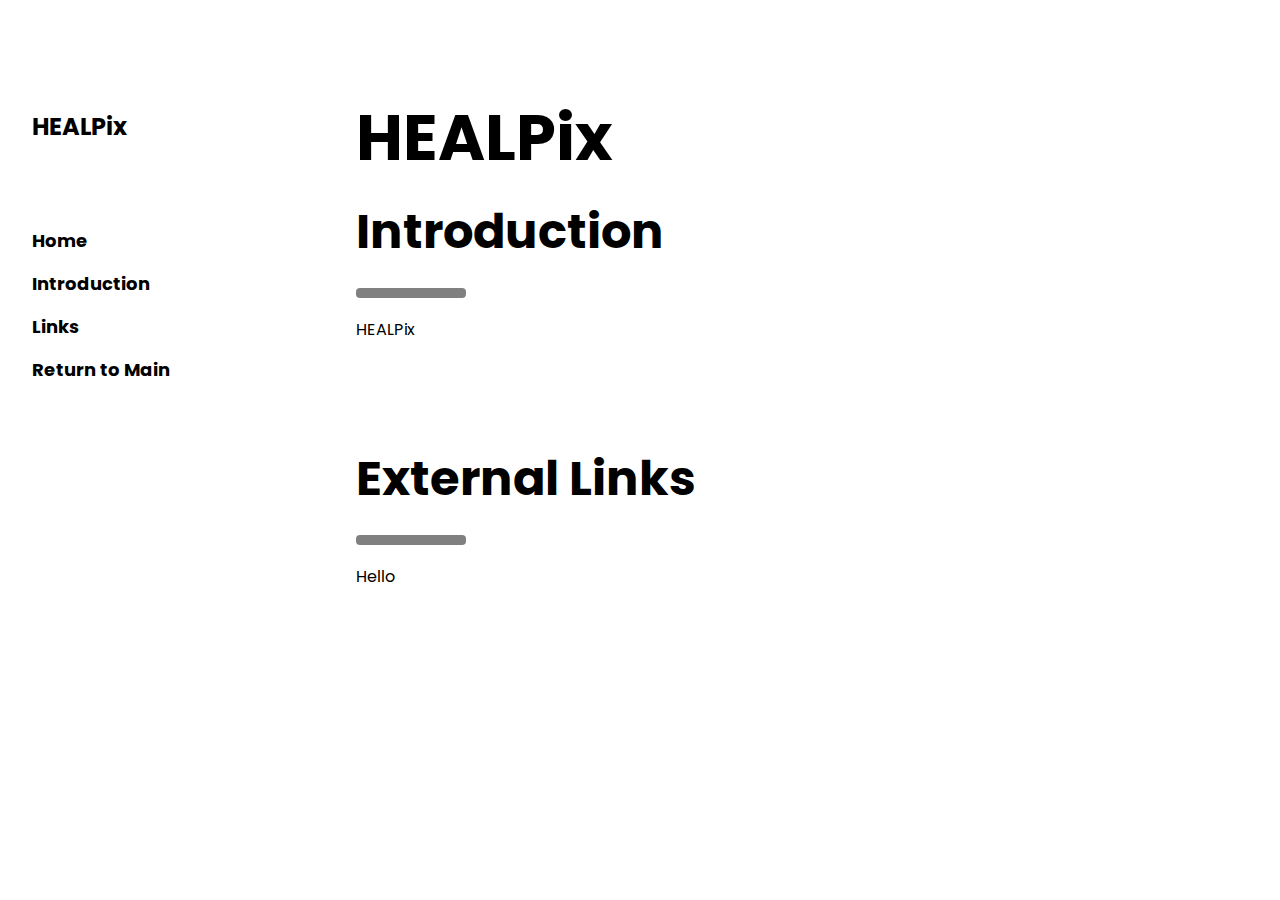
<file: starter.html>
<html>
<html>
<head>
<!-- W3 CSS templates are amazing, check them out https://www.w3schools.com/w3css/default.asp -->
<meta http-equiv="content-type" content="text/html; charset=UTF-8"><title>HEALPix Examples</title>
<meta charset="UTF-8">
<meta name="viewport" content="width=device-width, initial-scale=1">
<link rel="stylesheet" href="https://www.w3schools.com/w3css/4/w3.css">
<link rel="stylesheet" href="https://www.w3schools.com/lib/w3-theme-red.css">
<link rel="stylesheet" href="https://fonts.googleapis.com/css?family=Poppins">
<style>
body,h1,h2,h3,h4,h5 {font-family: "Poppins", sans-serif}
body {font-size:16px;}
.w3-half img{margin-bottom:-6px;margin-top:16px;opacity:0.8;cursor:pointer}
.w3-half img:hover{opacity:1}
</style>
</head>
<body>

<!-- Sidebar/menu -->
<nav class="w3-sidebar w3-theme w3-collapse w3-top w3-large w3-padding" style="z-index: 3; width: 300px; font-weight: bold; display: none;" id="mySidebar"><br>
  <a href="javascript:void(0)" onclick="w3_close()" class="w3-button w3-hide-large w3-display-topleft" style="width:100%;font-size:22px">Close Menu</a>
  <div class="w3-container">
    <h3 class="w3-padding-64"><b>HEALPix</b></h3>
  </div>
  <div class="w3-bar-block">
    <a href="#" onclick="w3_close()" class="w3-bar-item w3-button w3-hover-white">Home</a> 
    <a href="#intro" onclick="w3_close()" class="w3-bar-item w3-button w3-hover-white">Introduction</a> 
    <a href="#links" onclick="w3_close()" class="w3-bar-item w3-button w3-hover-white">Links</a> 
    <a href="index.html" onclick="w3_close()" class="w3-bar-item w3-button w3-hover-white">Return to Main</a> 
  </div>
</nav>

<!-- Top menu on small screens -->
<header class="w3-container w3-top w3-hide-large w3-theme w3-xlarge w3-padding">
  <a href="javascript:void(0)" class="w3-button w3-theme w3-margin-right" onclick="w3_open()">☰</a>
  <span>HEALPix</span>
</header>

<!-- Overlay effect when opening sidebar on small screens -->
<div class="w3-overlay w3-hide-large" onclick="w3_close()" style="cursor: pointer; display: none;" title="close side menu" id="myOverlay"></div>

<!-- !PAGE CONTENT! -->
<div class="w3-main" style="margin-left:340px;margin-right:40px">

  <!-- Header -->
  <div class="w3-container" style="margin-top:80px" id="intro">
    <h1 class="w3-jumbo"><b>HEALPix</b></h1>
    <h1 class="w3-xxxlarge w3-text-theme"><b>Introduction</b></h1>
    <hr style="width:100px;border:5px solid" class="w3-round w3-border-theme">
    <p>HEALPix</p>
  </div>
  
  <!-- Links -->
  <div class="w3-container" id="links" style="margin-top:75px">
    <h1 class="w3-xxxlarge w3-text-theme"><b>External Links</b></h1>
    <hr style="width:100px;border:5px solid" class="w3-round w3-border-theme">
    <p>Hello</p>
  </div>

</div>
</body>
</html>
</file>
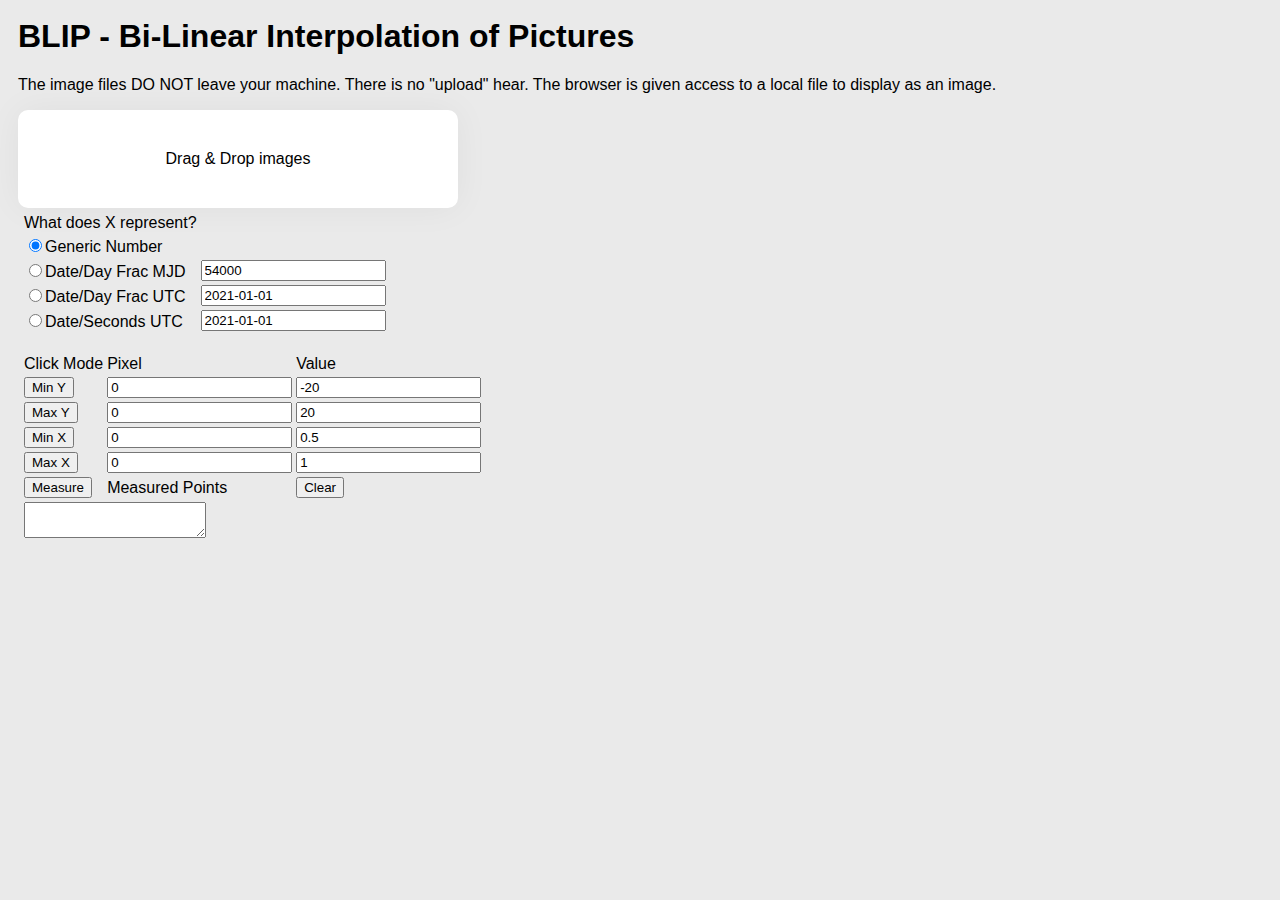
<file: utils/blip.html>
<html>
<!-- inspired by https://jsfiddle.net/SupunKavinda/vfxdwtpc/1/ -->

<head>
  <title>BLIP - Bi-Linear Interpolation of Pictures</title>
  <link rel="stylesheet" href="../style/blip.css" />
  <script type="text/javascript" src="../js/blip.js"></script>
</head>

<body onload="enableDnD();">
<div>
  <h1>BLIP - Bi-Linear Interpolation of Pictures</h1>
  <p>The image files DO NOT leave your machine.  There is no "upload" hear.  The browser is given access to a local file to display as an image.</p>
</div>
<div id="drop-region">
  <div class="drop-message">
    Drag & Drop images
  </div>
</div>
<table border="0">
<tr>
<td>
  <div id="measure">
  <table border="0">
  <tr>
  <td>What does X represent?</td>
  </tr>
  <tr>
  <td><input type="radio" name="xtype" value="generic" checked="true" />Generic Number</td>
  </tr>
  <tr>
  <td><input type="radio" name="xtype" value="mjd" />Date/Day Frac MJD</td>
  <td><input type="text" name="xtypemjd" value="54000" /></td>
  </tr>
  <tr>
  <td><input type="radio" name="xtype" value="utcdayfrac" />Date/Day Frac UTC</td>
  <td><input type="text" name="xtypeutcdayfrac" value="2021-01-01" /></td>
  </tr>
  <tr>
  <td><input type="radio" name="xtype" value="utcsec" />Date/Seconds UTC</td>
  <td><input type="text" name="xtypeutcsec" value="2021-01-01" /></td>
  </tr>
  </table>
  <br />
  <table border="0">
  <tr><td>Click Mode</td><td>Pixel</td><td>Value</td></tr>
  <tr>
    <td><input type="button" value="Min Y" onclick="setImgMode('miny');" /></td>
    <td><input type="text" id="minypix" value="0"/>
    <td><input type="text" id="minyval" value="-20" />
  </tr>
  <tr>
    <td><input type="button" value="Max Y" onclick="setImgMode('maxy');" /></td>
    <td><input type="text" id="maxypix" value="0"/>
    <td><input type="text" id="maxyval" value="20" />
  </tr>
  <tr>
    <td><input type="button" value="Min X" onclick="setImgMode('minx');" /></td>
    <td><input type="text" id="minxpix" value="0"/>
    <td><input type="text" id="minxval" value="0.5" />
  </tr>
  <tr>
    <td><input type="button" value="Max X" onclick="setImgMode('maxx');" /></td>
    <td><input type="text" id="maxxpix" value="0"/>
    <td><input type="text" id="maxxval" value="1" />
  </tr>
  <tr>
    <td><input type="button" value="Measure" onclick="setImgMode('measure');" /></td>
    <td>Measured Points</td>
    <td><input type="button" value="Clear" onclick="clearPoints();" /></td>
  </tr>
  <tr>
    <td rowspan="6" colspan="3">
      <textarea id="measured"></textarea>
    </td>
  </tr>
  </table>
  </div>
</td>

<td>
<div id="image-preview">
</div>
</td>

</tr>
</table>
</body>
</html>
</file>
<file: js/Cesium/Widgets/widgets.css>
.cesium-svgPath-svg{position:absolute;top:0;left:0;width:100%;height:100%;overflow:hidden;}.cesium-button{display:inline-block;position:relative;background:#303336;border:1px solid #444;color:#edffff;fill:#edffff;border-radius:4px;padding:5px 12px;margin:2px 3px;cursor:pointer;overflow:hidden;-moz-user-select:none;-webkit-user-select:none;-ms-user-select:none;user-select:none;}.cesium-button:focus{color:#fff;fill:#fff;border-color:#ea4;outline:none;}.cesium-button:hover{color:#fff;fill:#fff;background:#48b;border-color:#aef;box-shadow:0 0 8px #fff;}.cesium-button:active{color:#000;fill:#000;background:#adf;border-color:#fff;box-shadow:0 0 8px #fff;}.cesium-button:disabled,.cesium-button-disabled,.cesium-button-disabled:focus,.cesium-button-disabled:hover,.cesium-button-disabled:active{background:#303336;border-color:#444;color:#646464;fill:#646464;box-shadow:none;cursor:default;}.cesium-button option{background-color:#000;color:#eee;}.cesium-button option:disabled{color:#777;}.cesium-button input,.cesium-button label{cursor:pointer;}.cesium-button input{vertical-align:sub;}.cesium-toolbar-button{box-sizing:border-box;width:32px;height:32px;border-radius:14%;padding:0;vertical-align:middle;z-index:0;}.cesium-performanceDisplay-defaultContainer{position:absolute;top:50px;right:10px;text-align:right;}.cesium-performanceDisplay{background-color:rgba(40,40,40,0.7);padding:7px;border-radius:5px;border:1px solid #444;font:bold 12px sans-serif;}.cesium-performanceDisplay-fps{color:#e52;}.cesium-performanceDisplay-throttled{color:#a42;}.cesium-performanceDisplay-ms{color:#de3;}.cesium-animation-theme{visibility:hidden;display:block;position:absolute;z-index:-100;}.cesium-animation-themeNormal{color:#222;}.cesium-animation-themeHover{color:#4488B0;}.cesium-animation-themeSelect{color:#242;}.cesium-animation-themeDisabled{color:#333;}.cesium-animation-themeKnob{color:#222;}.cesium-animation-themePointer{color:#2E2;}.cesium-animation-themeSwoosh{color:#8AC;}.cesium-animation-themeSwooshHover{color:#AEF;}.cesium-animation-svgText{fill:#edffff;font-family:Sans-Serif;font-size:15px;text-anchor:middle;}.cesium-animation-blank{fill:#000;fill-opacity:0.01;stroke:none;}.cesium-animation-rectButton{cursor:pointer;-moz-user-select:none;-webkit-user-select:none;-ms-user-select:none;user-select:none;}.cesium-animation-rectButton .cesium-animation-buttonGlow{fill:#fff;stroke:none;display:none;}.cesium-animation-rectButton:hover .cesium-animation-buttonGlow{display:block;}.cesium-animation-rectButton .cesium-animation-buttonPath{fill:#edffff;}.cesium-animation-rectButton .cesium-animation-buttonMain{stroke:#444;stroke-width:1.2;}.cesium-animation-rectButton:hover .cesium-animation-buttonMain{stroke:#AEF;}.cesium-animation-rectButton:active .cesium-animation-buttonMain{fill:#ABD6FF;}.cesium-animation-buttonDisabled{-moz-user-select:none;-webkit-user-select:none;-ms-user-select:none;user-select:none;}.cesium-animation-buttonDisabled .cesium-animation-buttonMain{stroke:#555;}.cesium-animation-buttonDisabled .cesium-animation-buttonPath{fill:#818181;}.cesium-animation-buttonDisabled .cesium-animation-buttonGlow{display:none;}.cesium-animation-buttonToggled .cesium-animation-buttonGlow{display:block;fill:#2E2;}.cesium-animation-buttonToggled .cesium-animation-buttonMain{stroke:#2E2;}.cesium-animation-buttonToggled:hover .cesium-animation-buttonGlow{fill:#fff;}.cesium-animation-buttonToggled:hover .cesium-animation-buttonMain{stroke:#2E2;}.cesium-animation-shuttleRingG{cursor:pointer;}.cesium-animation-shuttleRingPointer{cursor:pointer;}.cesium-animation-shuttleRingPausePointer{cursor:pointer;}.cesium-animation-shuttleRingBack{fill:#181818;fill-opacity:0.8;stroke:#333;stroke-width:1.2;}.cesium-animation-shuttleRingSwoosh line{stroke:#8AC;stroke-width:3;stroke-opacity:0.2;stroke-linecap:round;}.cesium-animation-knobOuter{cursor:pointer;stroke:#444;stroke-width:1.2;}.cesium-animation-knobInner{cursor:pointer;}.cesium-baseLayerPicker-selected{position:absolute;top:0;left:0;width:100%;height:100%;border:none;}.cesium-baseLayerPicker-dropDown{display:block;position:absolute;box-sizing:content-box;top:auto;right:0;width:320px;max-height:500px;margin-top:5px;background-color:rgba(38,38,38,0.75);border:1px solid #444;padding:6px;overflow:auto;border-radius:10px;-moz-user-select:none;-webkit-user-select:none;-ms-user-select:none;user-select:none;transform:translate(0,-20%);visibility:hidden;opacity:0;transition:visibility 0s 0.2s,opacity 0.2s ease-in,transform 0.2s ease-in;}.cesium-baseLayerPicker-dropDown-visible{transform:translate(0,0);visibility:visible;opacity:1;transition:opacity 0.2s ease-out,transform 0.2s ease-out;}.cesium-baseLayerPicker-sectionTitle{display:block;font-family:sans-serif;font-size:16pt;text-align:left;color:#edffff;margin-bottom:4px;}.cesium-baseLayerPicker-choices{margin-bottom:5px;}.cesium-baseLayerPicker-categoryTitle{color:#edffff;font-size:11pt;}.cesium-baseLayerPicker-choices{display:block;border:1px solid #888;border-radius:5px;padding:5px 0;}.cesium-baseLayerPicker-item{display:inline-block;vertical-align:top;margin:2px 5px;width:64px;text-align:center;cursor:pointer;}.cesium-baseLayerPicker-itemLabel{display:block;font-family:sans-serif;font-size:8pt;text-align:center;vertical-align:middle;color:#edffff;cursor:pointer;word-wrap:break-word;}.cesium-baseLayerPicker-item:hover .cesium-baseLayerPicker-itemLabel,.cesium-baseLayerPicker-item:focus .cesium-baseLayerPicker-itemLabel{text-decoration:underline;}.cesium-baseLayerPicker-itemIcon{display:inline-block;position:relative;width:inherit;height:auto;background-size:100% 100%;border:solid 1px #444;border-radius:9px;color:#edffff;margin:0;padding:0;cursor:pointer;box-sizing:border-box;}.cesium-baseLayerPicker-item:hover .cesium-baseLayerPicker-itemIcon{border-color:#fff;box-shadow:0 0 8px #fff,0 0 8px #fff;}.cesium-baseLayerPicker-selectedItem .cesium-baseLayerPicker-itemLabel{color:rgb(189,236,248);}.cesium-baseLayerPicker-selectedItem .cesium-baseLayerPicker-itemIcon{border:double 4px rgb(189,236,248);}.cesium-widget{position:relative;}.cesium-widget,.cesium-widget canvas{width:100%;height:100%;touch-action:none;}.cesium-widget-credits{display:block;position:absolute;bottom:0;left:0;color:#fff;font-size:10px;text-shadow:0px 0px 2px #000000;padding-right:5px;}.cesium-widget-credits a,.cesium-widget-credits a:visited{color:#fff;}.cesium-widget-errorPanel{position:absolute;top:0;right:0;bottom:0;left:0;text-align:center;background:rgba(0,0,0,0.7);z-index:99999;}.cesium-widget-errorPanel:before{display:inline-block;vertical-align:middle;height:100%;content:"";}.cesium-widget-errorPanel-content{width:75%;display:inline-block;text-align:left;vertical-align:middle;border:1px solid #526F82;border-radius:7px;background-color:black;color:white;font-size:10pt;padding:1em;}.cesium-widget-errorPanel-header{font-size:120%;color:#fe4;}.cesium-widget-errorPanel-scroll{overflow:auto;font-family:monospace;white-space:pre-wrap;padding:0;margin:10px 0;}.cesium-widget-errorPanel-buttonPanel{text-align:center;}.cesium-cesiumInspector{border-radius:5px;transition:width ease-in-out 0.25s;background:rgba(48,51,54,0.8);border:1px solid #444;color:#edffff;display:inline-block;position:relative;padding:4px 12px;-moz-user-select:none;-webkit-user-select:none;-ms-user-select:none;user-select:none;overflow:hidden;}.cesium-cesiumInspector-button{text-align:center;font-size:11pt;}.cesium-cesiumInspector-visible .cesium-cesiumInspector-button{border-bottom:1px solid #aaa;padding-bottom:3px;}.cesium-cesiumInspector input:enabled,.cesium-cesiumInspector-button{cursor:pointer;}.cesium-cesiumInspector-visible{width:185px;height:auto;}.cesium-cesiumInspector-hidden{width:122px;height:17px;}.cesium-cesiumInspector-sectionContent{max-height:500px;}.cesium-cesiumInspector-section-collapsed .cesium-cesiumInspector-sectionContent{max-height:0;padding:0 !important;overflow:hidden;}.cesium-cesiumInspector-dropDown{margin:5px 0;font-family:sans-serif;font-size:10pt;width:185px;}.cesium-cesiumInspector-frustumStatistics{padding-left:10px;padding:5px;background-color:rgba(80,80,80,0.75);}.cesium-cesiumInspector-pickButton{background-color:rgba(0,0,0,0.3);border:1px solid #444;color:#edffff;border-radius:5px;padding:3px 7px;cursor:pointer;-moz-user-select:none;-webkit-user-select:none;-ms-user-select:none;user-select:none;margin:0 auto;}.cesium-cesiumInspector-pickButton:focus{outline:none;}.cesium-cesiumInspector-pickButton:active,.cesium-cesiumInspector-pickButtonHighlight{color:#000;background:#adf;border-color:#fff;box-shadow:0 0 8px #fff;}.cesium-cesiumInspector-center{text-align:center;}.cesium-cesiumInspector-sectionHeader{font-weight:bold;font-size:10pt;margin:0;cursor:pointer;}.cesium-cesiumInspector-pickSection{border:1px solid #aaa;border-radius:5px;padding:3px;margin-bottom:5px;}.cesium-cesiumInspector-sectionContent{margin-bottom:10px;transition:max-height 0.25s;}.cesium-cesiumInspector-tileText{padding-bottom:10px;border-bottom:1px solid #aaa;}.cesium-cesiumInspector-relativeText{padding-top:10px;}.cesium-cesiumInspector-sectionHeader::before{margin-right:5px;content:'-';width:1ch;display:inline-block;}.cesium-cesiumInspector-section-collapsed .cesium-cesiumInspector-sectionHeader::before{content:'+';}ul.cesium-cesiumInspector-statistics{margin:0;padding-top:3px;padding-bottom:3px;}ul.cesium-cesiumInspector-statistics + ul.cesium-cesiumInspector-statistics{border-top:1px solid #aaa;}.cesium-cesiumInspector-slider{margin-top:5px;}.cesium-cesiumInspector-slider input[type=number]{text-align:left;background-color:#222;outline:none;border:1px solid #444;color:#edffff;width:100px;border-radius:3px;padding:1px;margin-left:10px;cursor:auto;}.cesium-cesiumInspector-slider input[type=number]::-webkit-outer-spin-button,.cesium-cesiumInspector-slider input[type=number]::-webkit-inner-spin-button{-webkit-appearance:none;margin:0;}.cesium-cesiumInspector-slider input[type=range]{margin-left:5px;vertical-align:middle;}.cesium-cesiumInspector-hide .cesium-cesiumInspector-styleEditor{display:none;}.cesium-cesiumInspector-styleEditor{padding:10px;border-radius:5px;background:rgba(48,51,54,0.8);border:1px solid #444;}.cesium-cesiumInspector-styleEditor textarea{width:100%;height:300px;background:transparent;color:#edffff;border:none;padding:0;white-space:pre;overflow-wrap:normal;overflow-x:auto;}.cesium-3DTilesInspector{width:300px;pointer-events:all;}.cesium-3DTilesInspector-statistics{font-size:11px;}.cesium-3DTilesInspector div,.cesium-3DTilesInspector input[type=range]{width:100%;box-sizing:border-box;}.cesium-cesiumInspector-error{color:#ff9e9e;overflow:auto;}.cesium-3DTilesInspector .cesium-cesiumInspector-section{margin-top:3px;}.cesium-3DTilesInspector .cesium-cesiumInspector-sectionHeader + .cesium-cesiumInspector-show{border-top:1px solid white;}input.cesium-cesiumInspector-url{overflow:hidden;white-space:nowrap;overflow-x:scroll;background-color:transparent;color:white;outline:none;border:none;height:1em;width:100%;}.cesium-cesiumInspector .field-group{display:table;}.cesium-cesiumInspector .field-group > label{display:table-cell;font-weight:bold;}.cesium-cesiumInspector .field-group > .field{display:table-cell;width:100%;}.cesium-button.cesium-fullscreenButton{display:block;width:100%;height:100%;margin:0;border-radius:0;}.cesium-button.cesium-vrButton{display:block;width:100%;height:100%;margin:0;border-radius:0;}.cesium-viewer-geocoderContainer .cesium-geocoder-input{border:solid 1px #444;background-color:rgba(40,40,40,0.7);color:white;display:inline-block;vertical-align:middle;width:0;height:32px;margin:0;padding:0 32px 0 0;border-radius:0;box-sizing:border-box;transition:width ease-in-out 0.25s,background-color 0.2s ease-in-out;-webkit-appearance:none;}.cesium-viewer-geocoderContainer:hover .cesium-geocoder-input{border-color:#aef;box-shadow:0 0 8px #fff;}.cesium-viewer-geocoderContainer .cesium-geocoder-input:focus{border-color:#ea4;background-color:rgba(15,15,15,0.9);box-shadow:none;outline:none;}.cesium-viewer-geocoderContainer:hover .cesium-geocoder-input,.cesium-viewer-geocoderContainer .cesium-geocoder-input:focus,.cesium-viewer-geocoderContainer .cesium-geocoder-input-wide{padding-left:4px;width:250px;}.cesium-viewer-geocoderContainer .search-results{position:absolute;background-color:#000;color:#eee;overflow-y:auto;opacity:0.8;width:100%;}.cesium-viewer-geocoderContainer .search-results ul{list-style-type:none;margin:0;padding:0;}.cesium-viewer-geocoderContainer .search-results ul li{font-size:14px;padding:3px 10px;}.cesium-viewer-geocoderContainer .search-results ul li:hover{cursor:pointer;}.cesium-viewer-geocoderContainer .search-results ul li.active{background:#48b;}.cesium-geocoder-searchButton{background-color:#303336;display:inline-block;position:absolute;cursor:pointer;width:32px;top:1px;right:1px;height:30px;vertical-align:middle;fill:#edffff;}.cesium-geocoder-searchButton:hover{background-color:#48b;}.cesium-infoBox{display:block;position:absolute;top:50px;right:0;width:40%;max-width:480px;background:rgba(38,38,38,0.95);color:#edffff;border:1px solid #444;border-right:none;border-top-left-radius:7px;border-bottom-left-radius:7px;box-shadow:0 0 10px 1px #000;transform:translate(100%,0);visibility:hidden;opacity:0;transition:visibility 0s 0.2s,opacity 0.2s ease-in,transform 0.2s ease-in;}.cesium-infoBox-visible{transform:translate(0,0);visibility:visible;opacity:1;transition:opacity 0.2s ease-out,transform 0.2s ease-out;}.cesium-infoBox-title{display:block;height:20px;padding:5px 30px 5px 25px;background:rgba(84,84,84,1.0);border-top-left-radius:7px;text-align:center;text-overflow:ellipsis;white-space:nowrap;overflow:hidden;box-sizing:content-box;}.cesium-infoBox-bodyless .cesium-infoBox-title{border-bottom-left-radius:7px;}button.cesium-infoBox-camera{display:block;position:absolute;top:4px;left:4px;width:22px;height:22px;background:transparent;border-color:transparent;border-radius:3px;padding:0 5px;margin:0;}button.cesium-infoBox-close{display:block;position:absolute;top:5px;right:5px;height:20px;background:transparent;border:none;border-radius:2px;font-weight:bold;font-size:16px;padding:0 5px;margin:0;color:#edffff;}button.cesium-infoBox-close:focus{background:rgba(238,136,0,0.44);outline:none;}button.cesium-infoBox-close:hover{background:#888;color:#000;}button.cesium-infoBox-close:active{background:#a00;color:#000;}.cesium-infoBox-bodyless .cesium-infoBox-iframe{display:none;}.cesium-infoBox-iframe{border:none;width:100%;width:calc(100% - 2px);}span.cesium-sceneModePicker-wrapper{display:inline-block;position:relative;margin:0 3px;}.cesium-sceneModePicker-visible{visibility:visible;opacity:1;transition:opacity 0.25s linear;}.cesium-sceneModePicker-hidden{visibility:hidden;opacity:0;transition:visibility 0s 0.25s,opacity 0.25s linear;}.cesium-sceneModePicker-wrapper .cesium-sceneModePicker-none{display:none;}.cesium-sceneModePicker-slide-svg{transition:left 2s;top:0;left:0;}.cesium-sceneModePicker-wrapper .cesium-sceneModePicker-dropDown-icon{box-sizing:border-box;padding:0;margin:3px 0;}.cesium-sceneModePicker-wrapper .cesium-sceneModePicker-button3D,.cesium-sceneModePicker-wrapper .cesium-sceneModePicker-buttonColumbusView,.cesium-sceneModePicker-wrapper .cesium-sceneModePicker-button2D{margin:0 0 3px 0;}.cesium-sceneModePicker-wrapper .cesium-sceneModePicker-button3D .cesium-sceneModePicker-icon2D{left:100%;}.cesium-sceneModePicker-wrapper .cesium-sceneModePicker-button3D .cesium-sceneModePicker-iconColumbusView{left:200%;}.cesium-sceneModePicker-wrapper .cesium-sceneModePicker-buttonColumbusView .cesium-sceneModePicker-icon3D{left:-200%;}.cesium-sceneModePicker-wrapper .cesium-sceneModePicker-buttonColumbusView .cesium-sceneModePicker-icon2D{left:-100%;}.cesium-sceneModePicker-wrapper .cesium-sceneModePicker-button2D .cesium-sceneModePicker-icon3D{left:-100%;}.cesium-sceneModePicker-wrapper .cesium-sceneModePicker-button2D .cesium-sceneModePicker-iconColumbusView{left:100%;}.cesium-sceneModePicker-wrapper .cesium-sceneModePicker-selected{border-color:#2e2;box-shadow:0 0 8px #fff,0 0 8px #fff;}span.cesium-projectionPicker-wrapper{display:inline-block;position:relative;margin:0 3px;}.cesium-projectionPicker-visible{visibility:visible;opacity:1;transition:opacity 0.25s linear;}.cesium-projectionPicker-hidden{visibility:hidden;opacity:0;transition:visibility 0s 0.25s,opacity 0.25s linear;}.cesium-projectionPicker-wrapper .cesium-projectionPicker-none{display:none;}.cesium-projectionPicker-wrapper .cesium-projectionPicker-dropDown-icon{box-sizing:border-box;padding:0;margin:3px 0;}.cesium-projectionPicker-wrapper .cesium-projectionPicker-buttonPerspective,.cesium-projectionPicker-wrapper .cesium-projectionPicker-buttonOrthographic{margin:0 0 3px 0;}.cesium-projectionPicker-wrapper .cesium-projectionPicker-buttonPerspective .cesium-projectionPicker-iconOrthographic{left:100%;}.cesium-projectionPicker-wrapper .cesium-projectionPicker-buttonOrthographic .cesium-projectionPicker-iconPerspective{left:-100%;}.cesium-projectionPicker-wrapper .cesium-projectionPicker-selected{border-color:#2e2;box-shadow:0 0 8px #fff,0 0 8px #fff;}.cesium-performance-watchdog-message-area{position:relative;background-color:yellow;color:black;padding:10px;}.cesium-performance-watchdog-message{margin-right:30px;}.cesium-performance-watchdog-message-dismiss{position:absolute;right:0;margin:0 10px 0 0;}.cesium-navigationHelpButton-wrapper{position:relative;display:inline-block;}.cesium-navigation-help{visibility:hidden;position:absolute;top:38px;right:2px;width:250px;border-radius:10px;transform:scale(0.01);transform-origin:234px -10px;transition:visibility 0s 0.25s,transform 0.25s ease-in;}.cesium-navigation-help-visible{visibility:visible;transform:scale(1);transition:transform 0.25s ease-out;}.cesium-navigation-help-instructions{border:1px solid #444;background-color:rgba(38,38,38,0.75);padding-bottom:5px;border-radius:0 0 10px 10px;}.cesium-click-navigation-help{display:none;}.cesium-touch-navigation-help{display:none;padding-top:5px;}.cesium-click-navigation-help-visible{display:block;}.cesium-touch-navigation-help-visible{display:block;}.cesium-navigation-help-pan{color:#66ccff;font-weight:bold;}.cesium-navigation-help-zoom{color:#65fd00;font-weight:bold;}.cesium-navigation-help-rotate{color:#ffd800;font-weight:bold;}.cesium-navigation-help-tilt{color:#d800d8;font-weight:bold;}.cesium-navigation-help-details{color:#ffffff;}.cesium-navigation-button{color:#fff;background-color:transparent;border-bottom:none;border-top:1px solid #444;border-right:1px solid #444;margin:0;width:50%;cursor:pointer;}.cesium-navigation-button-icon{vertical-align:middle;padding:5px 1px;}.cesium-navigation-button:focus{outline:none;}.cesium-navigation-button-left{border-radius:10px 0 0 0;border-left:1px solid #444;}.cesium-navigation-button-right{border-radius:0 10px 0 0;border-left:none;}.cesium-navigation-button-selected{background-color:rgba(38,38,38,0.75);}.cesium-navigation-button-unselected{background-color:rgba(0,0,0,0.75);}.cesium-navigation-button-unselected:hover{background-color:rgba(76,76,76,0.75);}.cesium-selection-wrapper{position:absolute;width:160px;height:160px;pointer-events:none;visibility:hidden;opacity:0;transition:visibility 0s 0.2s,opacity 0.2s ease-in;}.cesium-selection-wrapper-visible{visibility:visible;opacity:1;transition:opacity 0.2s ease-out;}.cesium-selection-wrapper svg{fill:#2e2;stroke:#000;stroke-width:1.1px;}.cesium-timeline-main{position:relative;left:0;bottom:0;overflow:hidden;border:solid 1px #888;}.cesium-timeline-trackContainer{width:100%;overflow:auto;border-top:solid 1px #888;position:relative;top:0;left:0;}.cesium-timeline-tracks{position:absolute;top:0;left:0;width:100%;}.cesium-timeline-needle{position:absolute;left:0;top:1.7em;bottom:0;width:1px;background:#F00;}.cesium-timeline-bar{position:relative;left:0;top:0;overflow:hidden;cursor:pointer;width:100%;height:1.7em;background:linear-gradient(to bottom,rgba(116,117,119,0.8) 0%,rgba(58,68,82,0.8) 11%,rgba(46,50,56,0.8) 46%,rgba(53,53,53,0.8) 81%,rgba(53,53,53,0.8) 100%);}.cesium-timeline-ruler{visibility:hidden;white-space:nowrap;font-size:80%;z-index:-200;}.cesium-timeline-highlight{position:absolute;bottom:0;left:0;background:#08F;}.cesium-timeline-ticLabel{position:absolute;top:0;left:0;white-space:nowrap;font-size:80%;color:#eee;}.cesium-timeline-ticMain{position:absolute;bottom:0;left:0;width:1px;height:50%;background:#eee;}.cesium-timeline-ticSub{position:absolute;bottom:0;left:0;width:1px;height:33%;background:#aaa;}.cesium-timeline-ticTiny{position:absolute;bottom:0;left:0;width:1px;height:25%;background:#888;}.cesium-timeline-icon16{display:block;position:absolute;width:16px;height:16px;background-image:url(Images/TimelineIcons.png);background-repeat:no-repeat;}.cesium-viewer{font-family:sans-serif;font-size:16px;overflow:hidden;display:block;position:relative;top:0;left:0;width:100%;height:100%;}.cesium-viewer-cesiumWidgetContainer{width:100%;height:100%;}.cesium-viewer-bottom{display:block;position:absolute;bottom:0;left:0;right:0;padding-right:5px;}.cesium-viewer .cesium-widget-credits{display:inline;position:static;bottom:auto;left:auto;padding-right:0;color:#ffffff;font-size:10px;text-shadow:0 0 2px #000000;}.cesium-viewer-timelineContainer{position:absolute;bottom:0;left:169px;right:29px;height:27px;padding:0;margin:0;overflow:hidden;font-size:14px;}.cesium-viewer-animationContainer{position:absolute;bottom:0;left:0;padding:0;width:169px;height:112px;}.cesium-viewer-fullscreenContainer{position:absolute;bottom:0;right:0;padding:0;width:29px;height:29px;overflow:hidden;}.cesium-viewer-vrContainer{position:absolute;bottom:0;right:0;padding:0;width:29px;height:29px;overflow:hidden;}.cesium-viewer-toolbar{display:block;position:absolute;top:5px;right:5px;}.cesium-viewer-cesiumInspectorContainer{display:block;position:absolute;top:50px;right:10px;}.cesium-viewer-geocoderContainer{position:relative;display:inline-block;margin:0 3px;}.cesium-viewer-cesium3DTilesInspectorContainer{display:block;position:absolute;top:50px;right:10px;max-height:calc(100% - 120px);box-sizing:border-box;overflow-y:auto;overflow-x:hidden;}
</file>
<file: style/blip.css>
body {
  padding:10px;
  background-color:#eaeaea;
  font-family:sans-serif;
}

#drop-region {
  background-color: #fff;
  border-radius: 10px;
  box-shadow:0 0 35px rgba(0,0,0,0.05);
  width: 400px;
  padding: 40px 20px;
  text-align: center;
  cursor: pointer;
  transition: .3s;
}

#drop-region:hover {
  box-shadow:0 0 45px rgba(0,0,0,0.1);
}

#image-preview {
  margin-top:20px;
}

#image-preview .image-view {
  display: inline-block;
  position: relative;
  margin-right: 13px;
  margin-bottom: 13px;
}

#image-preview .image-view img{
  max-width: 1400px;
  max-height: 1400px;
}

#image-preview .overlay{
  position: absolute;
  width: 100%;
  height: 100%;
  top: 0;
  right: 0;
  z-index: 2;
  background: rgba(255,255,255,0.5);
}
</file>
